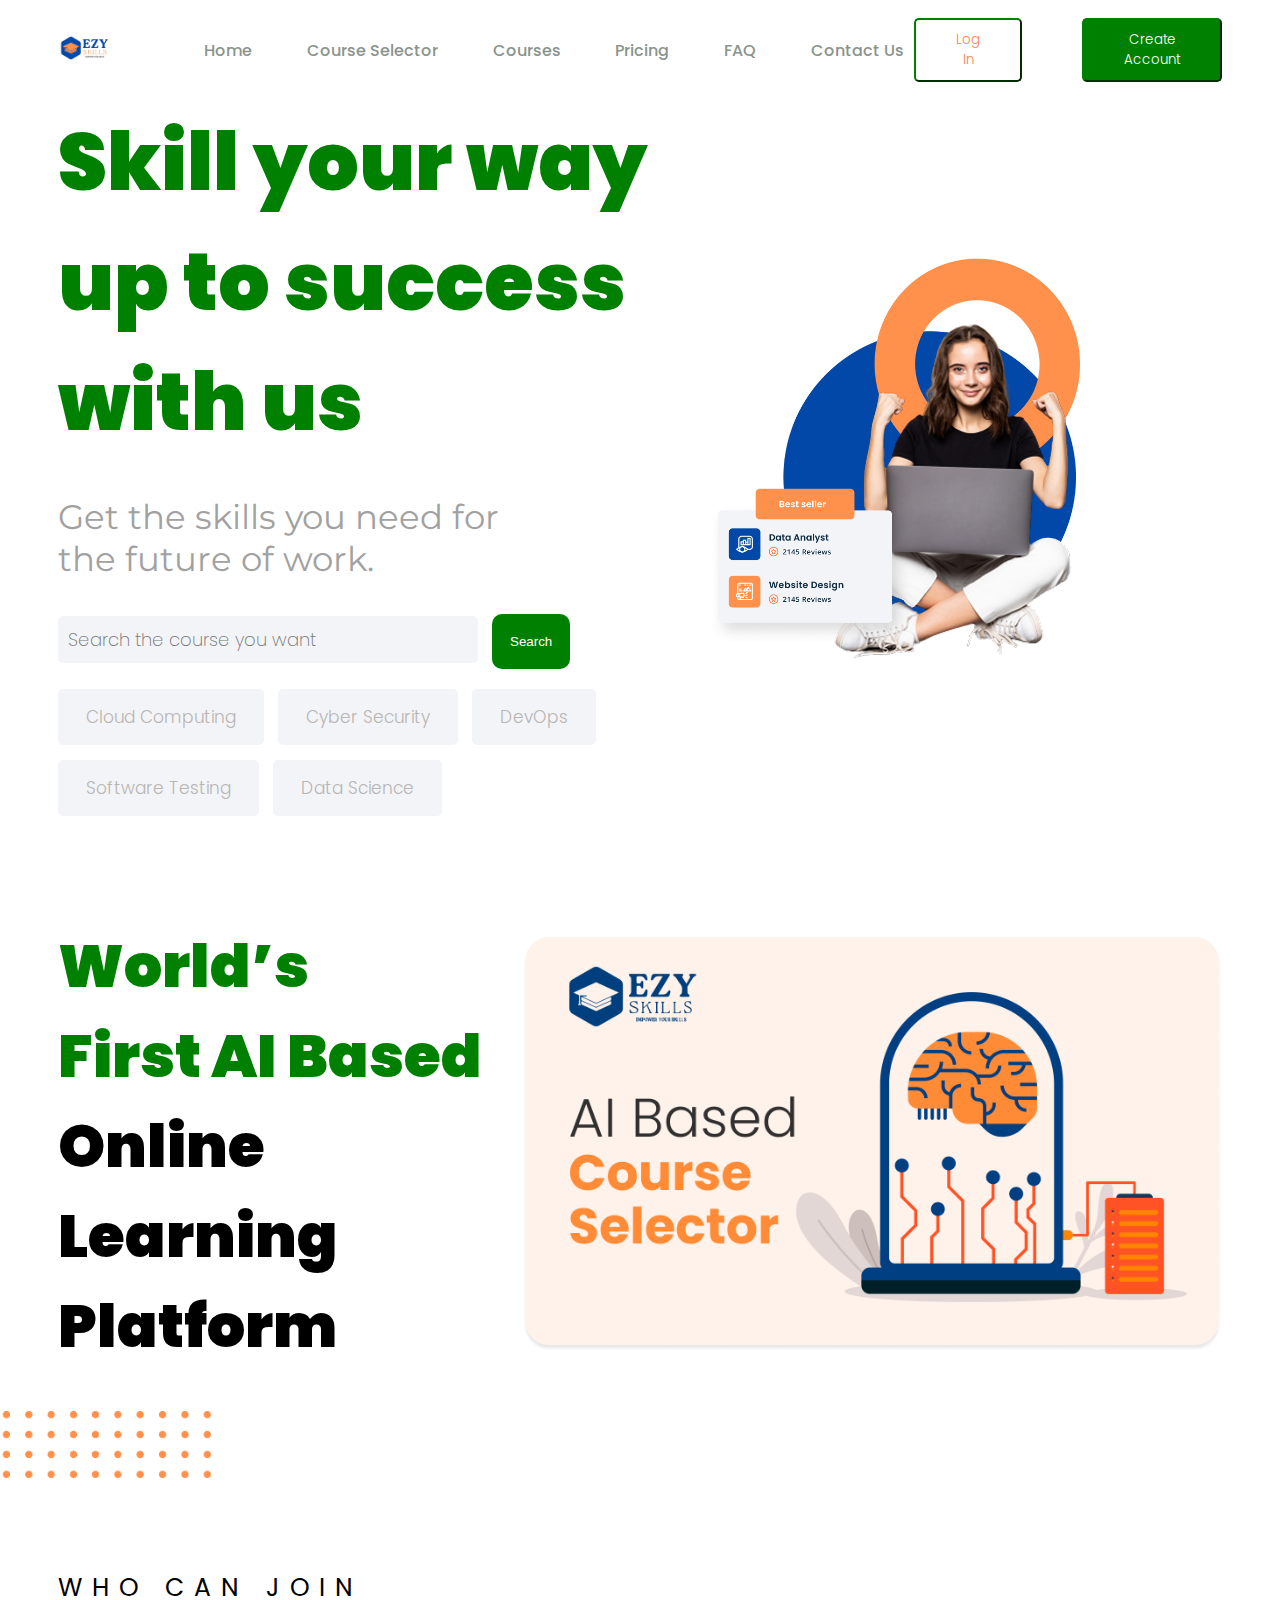
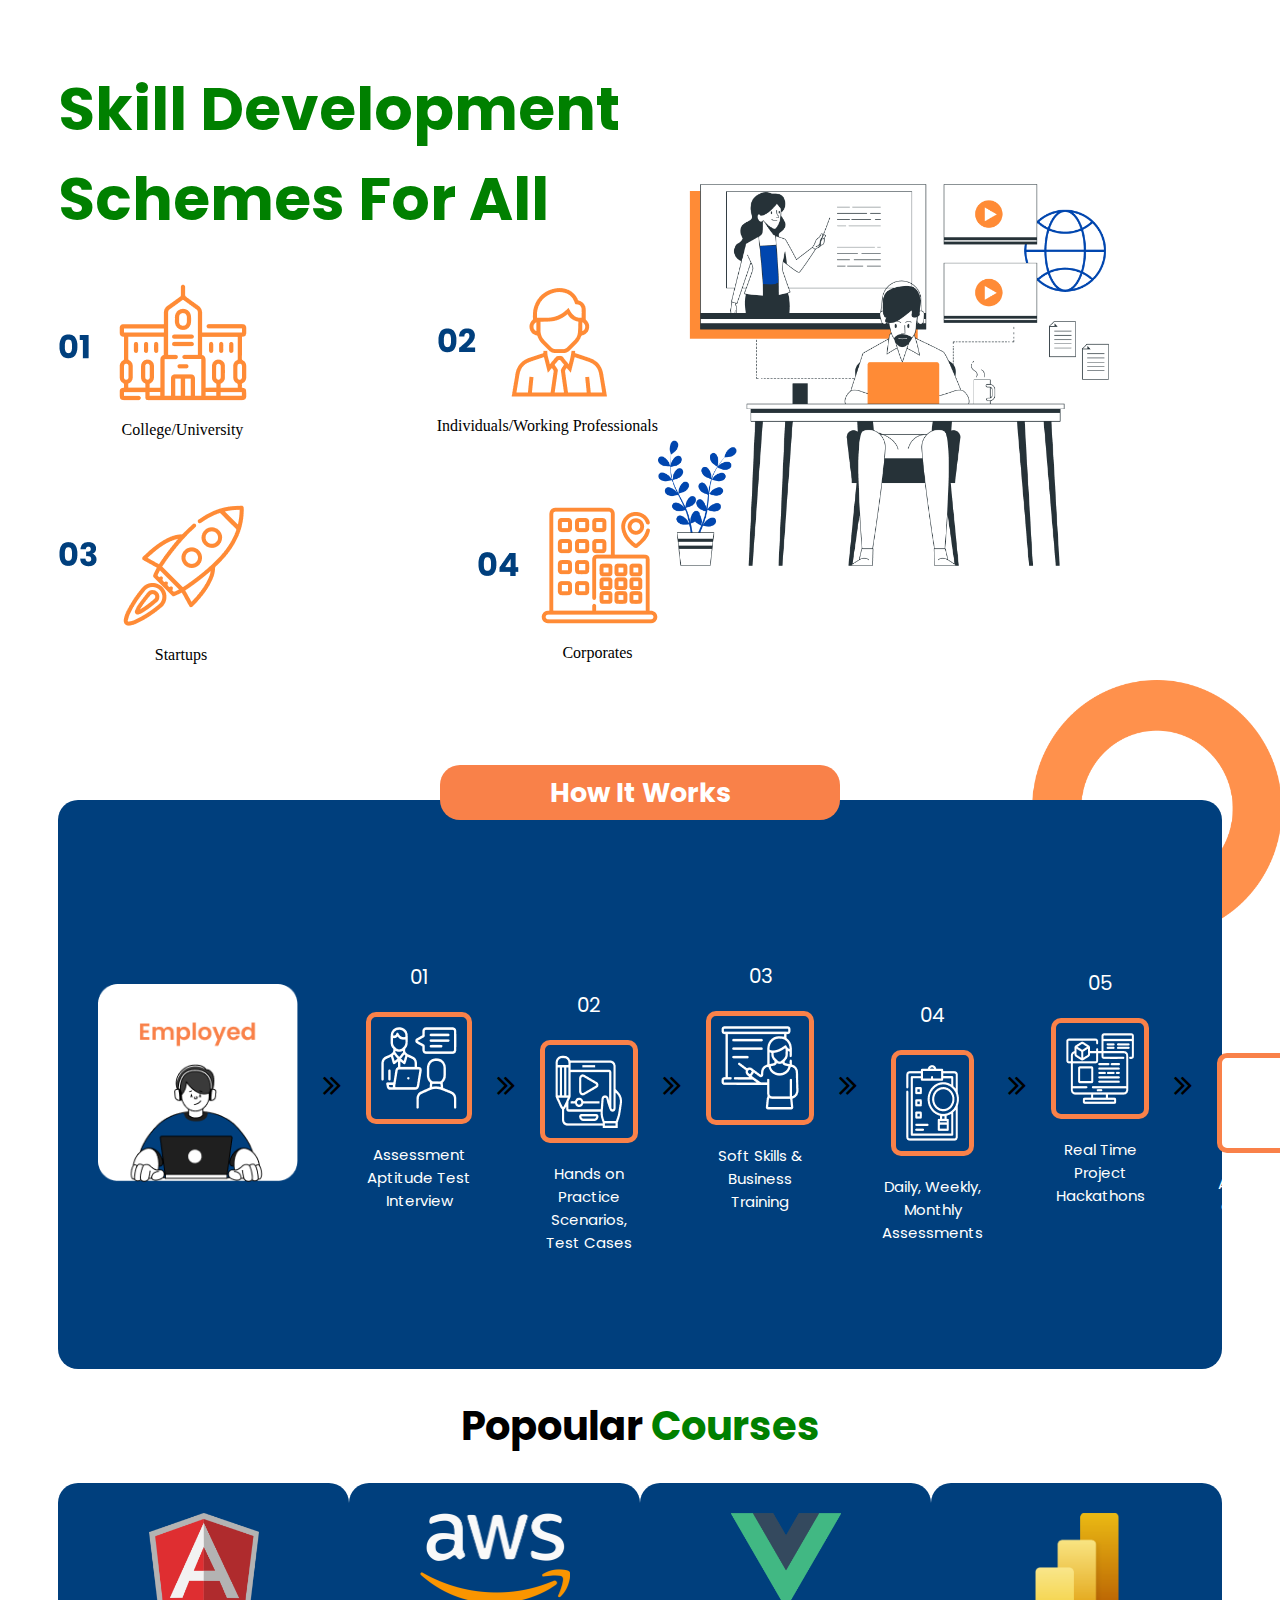
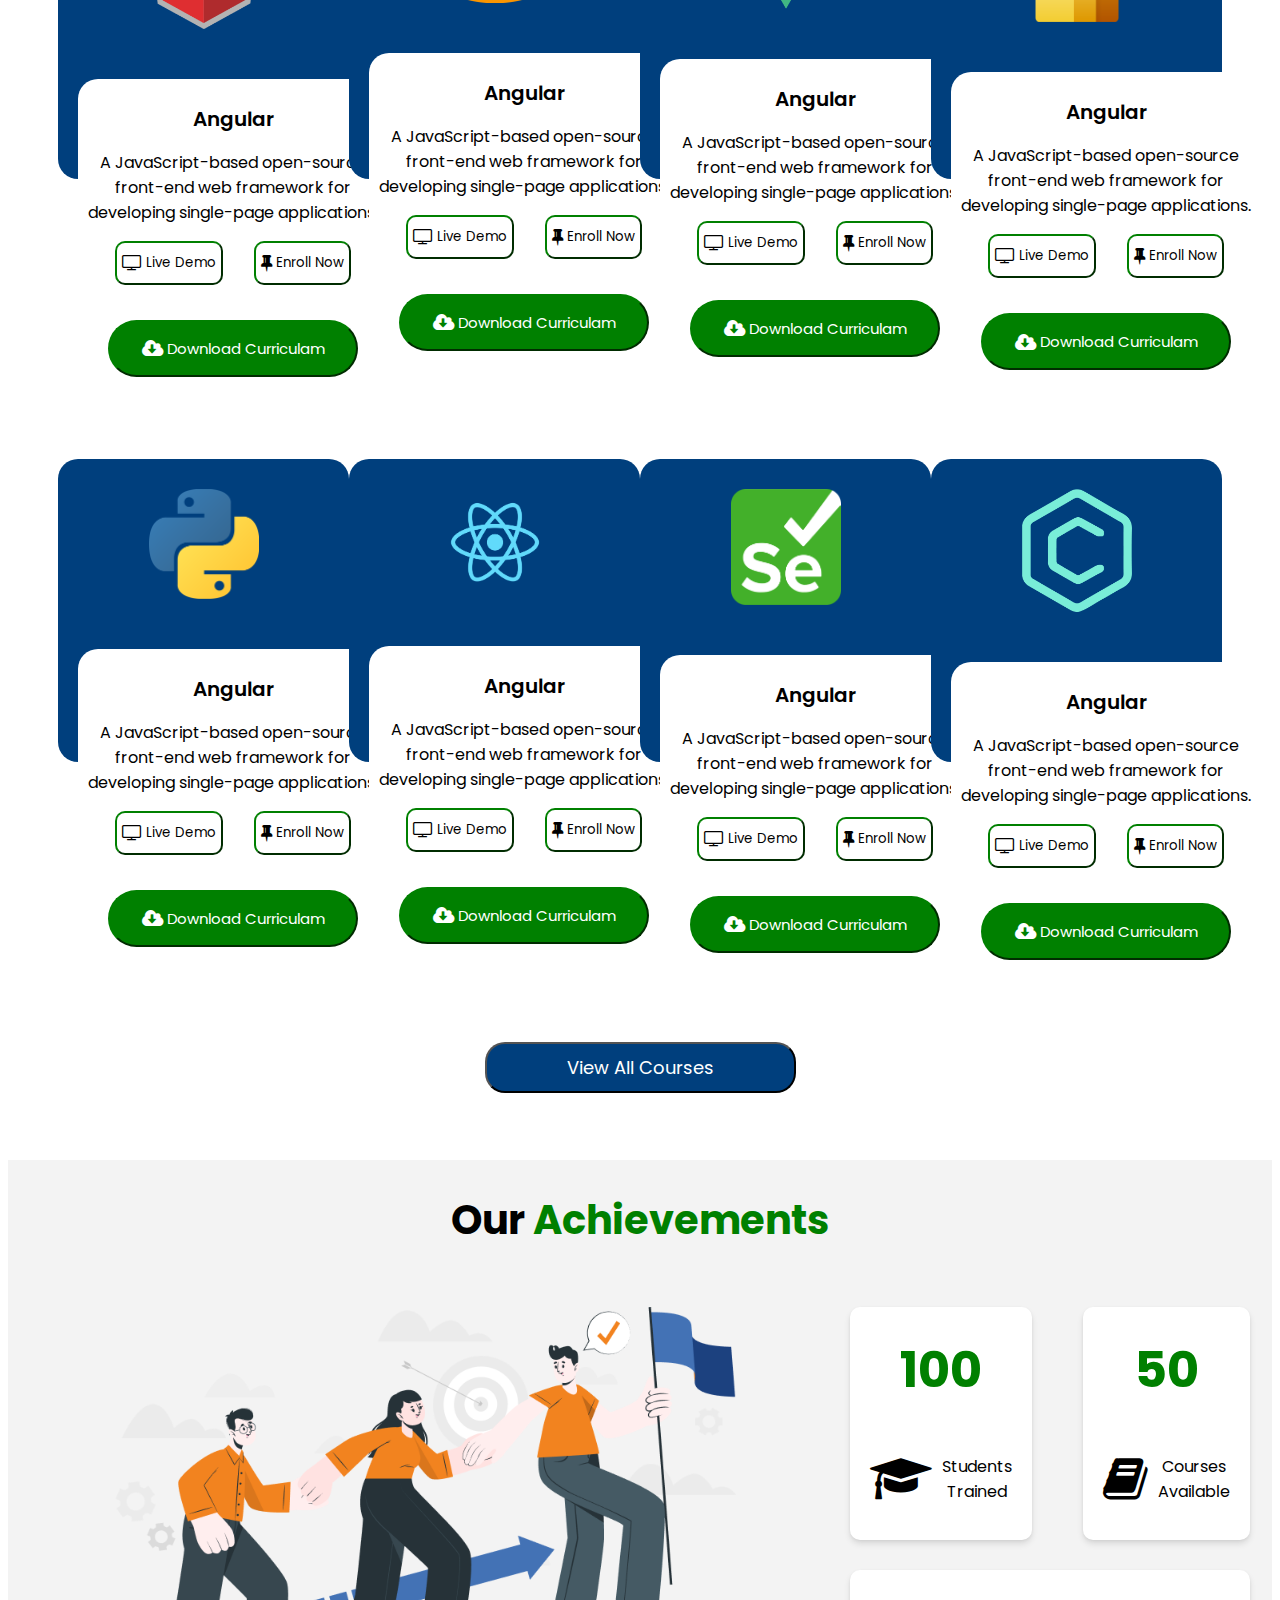
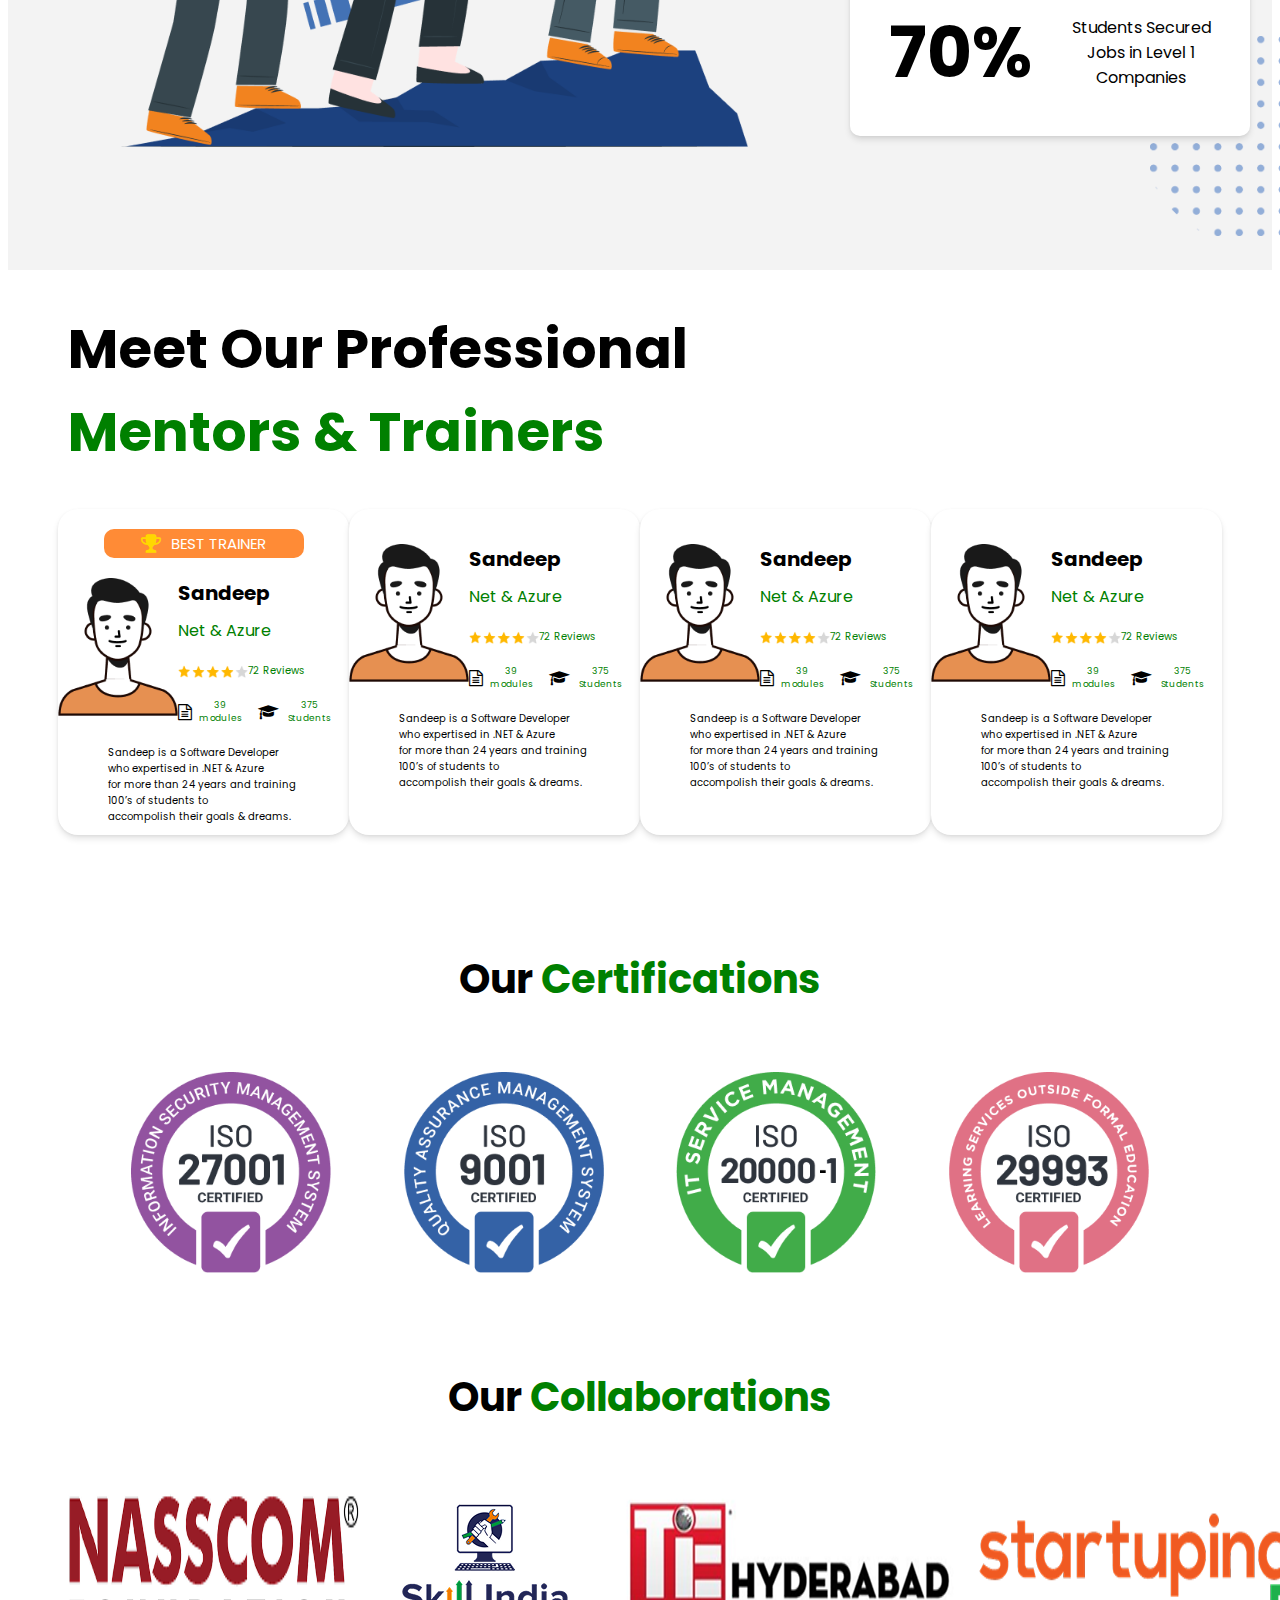
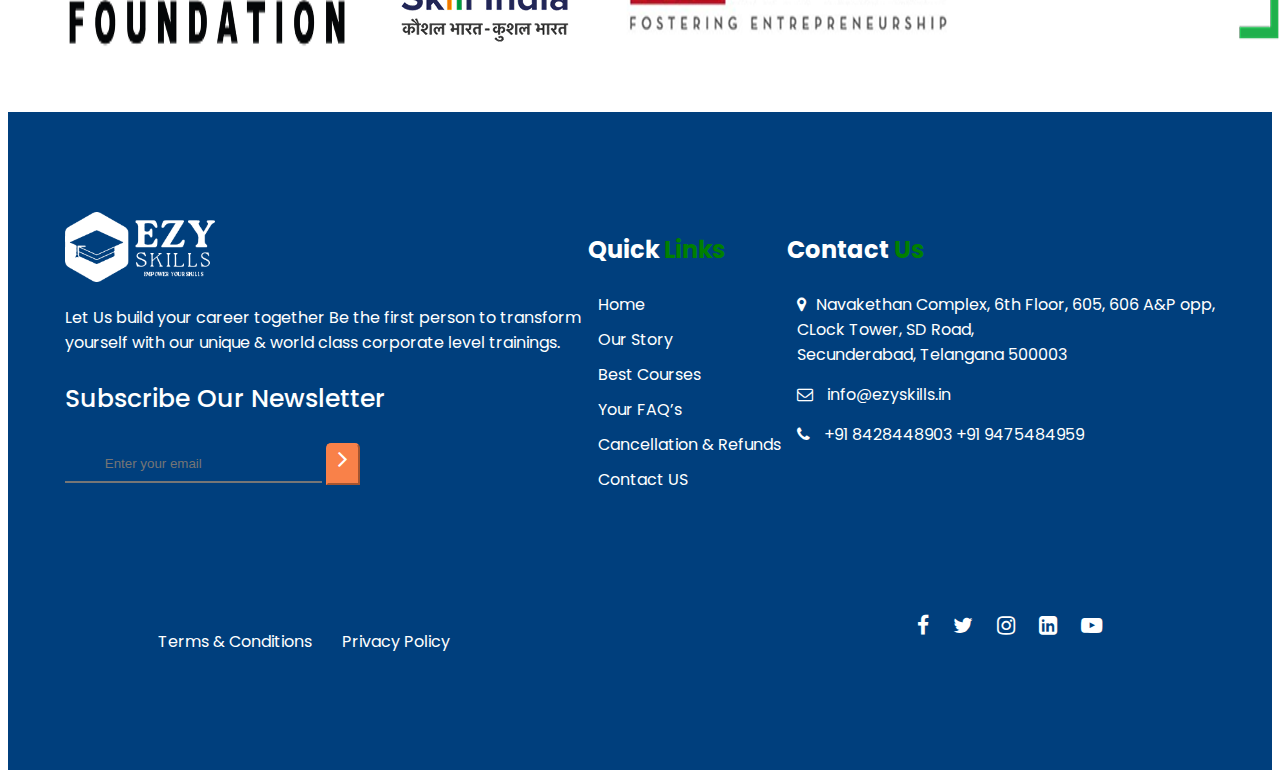
<file: index.html>
<!DOCTYPE html>
<html lang="en">

<head>
    <meta charset="UTF-8">
    <meta name="viewport" content="width=device-width, initial-scale=1.0">
    <title>Venihost</title>
    <link rel="preconnect" href="https://fonts.googleapis.com">
    <link rel="preconnect" href="https://fonts.gstatic.com" crossorigin>
    <link
        href="https://fonts.googleapis.com/css2?family=Poppins:ital,wght@0,100;0,200;0,300;0,400;0,500;0,600;0,700;0,800;0,900;1,100;1,200;1,300;1,400;1,500;1,600;1,700;1,800;1,900&display=swap"
        rel="stylesheet">
    <link rel="preconnect" href="https://fonts.googleapis.com">
    <link rel="preconnect" href="https://fonts.gstatic.com" crossorigin>
    <link
        href="https://fonts.googleapis.com/css2?family=Montserrat:ital,wght@0,100..900;1,100..900&family=Poppins:ital,wght@0,100;0,200;0,300;0,400;0,500;0,600;0,700;0,800;0,900;1,100;1,200;1,300;1,400;1,500;1,600;1,700;1,800;1,900&display=swap"
        rel="stylesheet">
    <link rel="stylesheet" href="./Sass/Style.css">


    <link rel="stylesheet" href="https://cdnjs.cloudflare.com/ajax/libs/font-awesome/6.5.1/css/all.min.css"
        integrity="sha384-qt5zE8f+HkO6T/EHbRY2U/5K3Y6U6y3+jkI5i2Z5eQ6p3eZ5p5p5p5p5p5p5p5p5p5p5p5p5p5p5p5"
        crossorigin="anonymous">
    <link rel="stylesheet" href="./Assests/font-awesome-4.7.0/css/font-awesome.min.css">


</head>

<body>
    <div class="landingContainer">
        <section class="sectionOne">
            <div class="navBar">
                <div class="Logo">
                    <img src="./Assests/Logo.png" alt="IM" class="logo" />
                </div>
                <div>
                    <ul>
                        <li>
                            Home
                        </li>
                        <li>Course Selector</li>
                        <li>Courses</li>
                        <li> Pricing</li>
                        <li>FAQ</li>
                        <li>Contact Us</li>


                    </ul>
                </div>
                <div>
                    <a href="./Login.html" class="anchor"><button>Log In</button></a>
                    <a href="./SignUp.html" class="anchor"><button class="Btn2">Create Account</button></a>
                </div>

            </div>

        </section>
        <section class="sectionTwo">
            <div>
                <h1>Skill your way
                    up to success with us</h1>
                <p>Get the skills you need for
                    the future of work.</p>

                <div class="SearchBar">

                    <span><input placeholder="Search the course you want" class="input" /> <button
                            class="btn3">Search</button></span>
                </div>
                <div class="features">

                    <button>Cloud Computing</button>
                    <button>Cyber Security</button>
                    <button>DevOps</button>
                    <button>Software Testing</button>
                    <button>Data Science</button>
                </div>
            </div>
            <div>
                <img src="./Assests/landpicture (2).png" alt="picture" />
            </div>
        </section>
        <section>
            <div class="sectionThree">

                <div>
                    <h1>
                        World’s <br>
                        First AI Based <br>
                        <span style="color: black;">
                            Online Learning <br>
                            Platform
                        </span>

                    </h1>

                </div>
                <div>
                    <img src="./Assests/AIBased.png" alt="image" />
                </div>
            </div>
            <img width="20%" style="margin-left: -50px; padding-bottom: 20px;" src="./Assests/GroupPoints.png"
                alt="ponts" />


        </section>
        <section class="sectionFour">
            <h1>WHO CAN JOIN</h1>
            <div class="FouthSection">
                <div>
                    <h1 class="skill">Skill Development Schemes For All</h1>
                    <div class="icon">

                        <span>
                            <img src="./Assests/Frame 1.png" alt="university" />
                            <p>College/University</p>
                        </span>
                        <span>
                            <img src="./Assests/Frame 2.png" alt="university" />
                            <p>Individuals/Working Professionals
                            </p>
                        </span>
                    </div>
                    <div class="icon">

                        <span>
                            <img src="./Assests/Frame 3.png" alt="university" />
                            <p>Startups</p>
                        </span>
                        <span class="iconfour">
                            <img src="./Assests/Frame 4.png" alt="university" />
                            <p>Corporates</p>
                        </span>
                    </div>
                </div>
                <div>
                    <img src="./Assests/Frame (1).png" width="80%" alt="frame" />
                </div>

            </div>

        </section>
        <section class="sectionFive">
            <div class="title">
                <h2>How It Works</h2>
            </div>
            <img src="./Assests/Ellipse 3elements.png" class="eclipse" width="250px" alt="eclipse image" />
            <div class="card">

                <span>
                    <img src="./Assests/employed  (1).png" width="200px" alt="employed" />
                </span>
                <i class="fa fa-angle-double-right fa-2x" aria-hidden="true"></i>
                <span>
                    <p>01</p>
                    <img src="./Assests/employed  1.png " class="iconTwo" alt="employed " />
                    <p>Assessment
                        Aptitude Test
                        Interview</p>

                </span>
                <i class="fa fa-angle-double-right fa-2x" aria-hidden="true"></i>

                <span>
                    <p>02</p>
                    <img src="./Assests/employed  2.png" class="iconTwo" alt="employed" />
                    <p>Hands on Practice Scenarios, Test Cases</p>
                </span>
                <i class="fa fa-angle-double-right fa-2x" aria-hidden="true"></i>
                <span>
                    <p>03</p>
                    <img src="./Assests/employed  3.png" class="iconTwo alt=" employed/">
                    <p>Soft Skills & Business Training</p>
                </span>
                <i class="fa fa-angle-double-right fa-2x" aria-hidden="true"></i>
                <span>
                    <p>04</p>
                    <img src="./Assests/employed  4.png" class="iconTwo" alt="employed" />
                    <p>Daily, Weekly, Monthly Assessments</p>
                </span>
                <i class="fa fa-angle-double-right fa-2x" aria-hidden="true"></i>
                <span>
                    <p>05</p>
                    <img src="./Assests/employed  5.png" class="iconTwo" alt="employed" />
                    <p>Real Time Project Hackathons </p>
                </span>
                <i class="fa fa-angle-double-right fa-2x" aria-hidden="true"></i>
                <span>
                    <p>06</p>
                    <img src="./Assests/employed  6.png" class="iconTwo" alt="employed" />
                    <p class="">Assessment Guidance
                        & Monitoring</p>
                </span>
                <i class="fa fa-angle-double-right fa-2x" aria-hidden="true"></i>
                <span>
                    <img src="./Assests/Job seeker.png" width="200px" alt="employed" />
                </span>




            </div>
        </section>
        <section class="sectionSix">
            <h1> Popoular <span>Courses </span></h1>
            <div class="sectionSixCard">
                <div class="CardTwo">
                    <img src="./Assests/angular.png" alt="angular" width="110px" />

                    <div class="CardThree">
                        <h5>Angular</h5>
                        <p>A JavaScript-based open-source
                            front-end web framework for developing
                            single-page applications. </p>
                        <div>

                            <button> <i class="fa fa-television fa-lg" aria-hidden="true"></i> Live Demo
                            </button>
                            <button> <i class="fa fa-thumb-tack fa-lg" aria-hidden="true"></i>
                                Enroll Now
                            </button>



                        </div>
                        <button class="Download"> <i class="fa fa-cloud-download fa-lg" aria-hidden="true"></i>
                            Download Curriculam </button>


                    </div>

                </div>
                <div class="CardTwo">
                    <img src="./Assests/AWS.png" alt="AWS" width="150px" />

                    <div class="CardThree">
                        <h5>Angular</h5>
                        <p>A JavaScript-based open-source
                            front-end web framework for developing
                            single-page applications. </p>
                        <div>

                            <button> <i class="fa fa-television fa-lg" aria-hidden="true"></i> Live Demo
                            </button>
                            <button> <i class="fa fa-thumb-tack fa-lg" aria-hidden="true"></i>
                                Enroll Now
                            </button>



                        </div>
                        <button class="Download"> <i class="fa fa-cloud-download fa-lg" aria-hidden="true"></i>
                            Download Curriculam </button>


                    </div>

                </div>
                <div class="CardTwo">
                    <img src="./Assests/Vue.png" alt="angular" width="110px" />

                    <div class="CardThree">
                        <h5>Angular</h5>
                        <p>A JavaScript-based open-source
                            front-end web framework for developing
                            single-page applications. </p>
                        <div>

                            <button> <i class="fa fa-television fa-lg" aria-hidden="true"></i> Live Demo
                            </button>
                            <button> <i class="fa fa-thumb-tack fa-lg" aria-hidden="true"></i>
                                Enroll Now
                            </button>



                        </div>
                        <button class="Download"> <i class="fa fa-cloud-download fa-lg" aria-hidden="true"></i>
                            Download Curriculam </button>


                    </div>

                </div>
                <div class="CardTwo">
                    <img src="./Assests/PowerBi.png" alt="angular" width="110px" />

                    <div class="CardThree">
                        <h5>Angular</h5>
                        <p>A JavaScript-based open-source
                            front-end web framework for developing
                            single-page applications. </p>
                        <div>

                            <button> <i class="fa fa-television fa-lg" aria-hidden="true"></i> Live Demo
                            </button>
                            <button> <i class="fa fa-thumb-tack fa-lg" aria-hidden="true"></i>
                                Enroll Now
                            </button>



                        </div>
                        <button class="Download"> <i class="fa fa-cloud-download fa-lg" aria-hidden="true"></i>
                            Download Curriculam </button>


                    </div>

                </div>

            </div>
            <div class="sectionSixCard">
                <div class="CardTwo">
                    <img src="./Assests/Phyton.png" alt="angular" width="110px" />

                    <div class="CardThree">
                        <h5>Angular</h5>
                        <p>A JavaScript-based open-source
                            front-end web framework for developing
                            single-page applications. </p>
                        <div>

                            <button> <i class="fa fa-television fa-lg" aria-hidden="true"></i> Live Demo
                            </button>
                            <button> <i class="fa fa-thumb-tack fa-lg" aria-hidden="true"></i>
                                Enroll Now
                            </button>



                        </div>
                        <button class="Download"> <i class="fa fa-cloud-download fa-lg" aria-hidden="true"></i>
                            Download Curriculam </button>


                    </div>

                </div>
                <div class="CardTwo">
                    <img src="./Assests/React.png" alt="angular" width="150px" />

                    <div class="CardThree">
                        <h5>Angular</h5>
                        <p>A JavaScript-based open-source
                            front-end web framework for developing
                            single-page applications. </p>
                        <div>

                            <button> <i class="fa fa-television fa-lg" aria-hidden="true"></i> Live Demo
                            </button>
                            <button> <i class="fa fa-thumb-tack fa-lg" aria-hidden="true"></i>
                                Enroll Now
                            </button>



                        </div>
                        <button class="Download"> <i class="fa fa-cloud-download fa-lg" aria-hidden="true"></i>
                            Download Curriculam </button>


                    </div>

                </div>
                <div class="CardTwo">
                    <img src="./Assests/SoftwareTesting.png" alt="angular" width="110px" />

                    <div class="CardThree">
                        <h5>Angular</h5>
                        <p>A JavaScript-based open-source
                            front-end web framework for developing
                            single-page applications. </p>
                        <div>

                            <button> <i class="fa fa-television fa-lg" aria-hidden="true"></i> Live Demo
                            </button>
                            <button> <i class="fa fa-thumb-tack fa-lg" aria-hidden="true"></i>
                                Enroll Now
                            </button>



                        </div>
                        <button class="Download"> <i class="fa fa-cloud-download fa-lg" aria-hidden="true"></i>
                            Download Curriculam </button>


                    </div>

                </div>
                <div class="CardTwo">
                    <img src="./Assests/UI.png" alt="angular" width="110px" />

                    <div class="CardThree">
                        <h5>Angular</h5>
                        <p>A JavaScript-based open-source
                            front-end web framework for developing
                            single-page applications. </p>
                        <div>

                            <button> <i class="fa fa-television fa-lg" aria-hidden="true"></i> Live Demo
                            </button>
                            <button> <i class="fa fa-thumb-tack fa-lg" aria-hidden="true"></i>
                                Enroll Now
                            </button>



                        </div>
                        <button class="Download"> <i class="fa fa-cloud-download fa-lg" aria-hidden="true"></i>
                            Download Curriculam </button>


                    </div>

                </div>

            </div>
            <div class="ViewCourse">
                <button> View All Courses </button>
            </div>

        </section>
        <section class="sectionSeven">
            <h1> Our <span> Achievements </span></h1>
            <div class="sectionSevenCard">
                <div>
                    <img src="./Assests/FlagMentor.png" width="80%" alt="flag" />
                </div>

                <div class="sectionsevensubcard">
                    <div>

                        <div class="cardOne">
                            <h1>100</h1>
                            <span>

                                <i class="fa fa-graduation-cap fa-3x" aria-hidden="true"></i>
                                <p>
                                    Students <br>
                                    Trained
                                </p>
                            </span>
                        </div>

                        <div class="cardOne">
                            <h1>50</h1>

                            <span>

                                <i class="fa fa-book fa-3x " aria-hidden="true"></i>
                                <p>
                                    Courses <br>
                                    Available
                                </p>

                            </span>

                        </div>
                    </div>
                    <div class="cardthree">
                        <h1>70%</h1>
                        <p>Students Secured <br>
                            Jobs in Level 1 <br>
                            Companies</p>

                    </div>
                    <img class="ornament" src="./Assests/Ornament.png" width="250px" alt="points" />

                </div>

            </div>
        </section>
        <section class="sectionEight">
            <h1>
                Meet Our Professional <br>
                <span>
                    Mentors & Trainers

                </span>
            </h1>
            <div class="MentorCardContainer">
                <div class="MentorCard">
                    <div class="best"> <i class="fa fa-trophy fa-lg " style="color: gold;" aria-hidden="true"></i>
                        <p>BEST TRAINER</p>
                    </div>

                    <div>
                        <div>

                            <img src="./Assests/Group (9).png" width="120px" alt="group" />
                        </div>
                        <div>
                            <h6>Sandeep</h6>
                            <p>Net & Azure</p>
                            <span><img src="./Assests/star.png" width="70px" alt="rating" />
                                <p>72 Reviews</p>
                            </span>
                            <div class="review">

                                <span>
                                    <i class="fa fa-file-text-o" aria-hidden="true"></i>
                                    <p>39 modules</p>

                                </span>
                                <span>
                                    <i class="fa fa-graduation-cap" aria-hidden="true"></i>
                                    <p>
                                        375 Students
                                    </p>
                                </span>
                            </div>

                        </div>
                    </div>
                    <p class="commentreview">Sandeep is a Software Developer who expertised in .NET & Azure <br>
                        for more than 24 years and training 100’s of students to<br>
                        accompolish their goals & dreams.
                    </p>


                </div>
                <div class="MentorCard">


                    <div class="NewCardDiv">
                        <div>

                            <img src="./Assests/Group (9).png" width="120px" alt="group" />
                        </div>
                        <div>
                            <h6>Sandeep</h6>
                            <p>Net & Azure</p>
                            <span><img src="./Assests/star.png" width="70px" alt="rating" />
                                <p>72 Reviews</p>
                            </span>
                            <div class="review">

                                <span>
                                    <i class="fa fa-file-text-o" aria-hidden="true"></i>
                                    <p>39 modules</p>

                                </span>
                                <span>
                                    <i class="fa fa-graduation-cap" aria-hidden="true"></i>
                                    <p>
                                        375 Students
                                    </p>
                                </span>
                            </div>

                        </div>
                    </div>
                    <p class="commentreview">Sandeep is a Software Developer who expertised in .NET & Azure <br>
                        for more than 24 years and training 100’s of students to<br>
                        accompolish their goals & dreams.
                    </p>


                </div>
                <div class="MentorCard">


                    <div class="NewCardDiv">
                        <div>

                            <img src="./Assests/Group (9).png" width="120px" alt="group" />
                        </div>
                        <div>
                            <h6>Sandeep</h6>
                            <p>Net & Azure</p>
                            <span><img src="./Assests/star.png" width="70px" alt="rating" />
                                <p>72 Reviews</p>
                            </span>
                            <div class="review">

                                <span>
                                    <i class="fa fa-file-text-o" aria-hidden="true"></i>
                                    <p>39 modules</p>

                                </span>
                                <span>
                                    <i class="fa fa-graduation-cap" aria-hidden="true"></i>
                                    <p>
                                        375 Students
                                    </p>
                                </span>
                            </div>

                        </div>
                    </div>
                    <p class="commentreview">Sandeep is a Software Developer who expertised in .NET & Azure <br>
                        for more than 24 years and training 100’s of students to<br>
                        accompolish their goals & dreams.
                    </p>


                </div>
                <div class="MentorCard">


                    <div class="NewCardDiv">
                        <div>

                            <img src="./Assests/Group (9).png" width="120px" alt="group" />
                        </div>
                        <div>
                            <h6>Sandeep</h6>
                            <p>Net & Azure</p>
                            <span><img src="./Assests/star.png" width="70px" alt="rating" />
                                <p>72 Reviews</p>
                            </span>
                            <div class="review">

                                <span>
                                    <i class="fa fa-file-text-o" aria-hidden="true"></i>
                                    <p>39 modules</p>

                                </span>
                                <span>
                                    <i class="fa fa-graduation-cap" aria-hidden="true"></i>
                                    <p>
                                        375 Students
                                    </p>
                                </span>
                            </div>

                        </div>
                    </div>
                    <p class="commentreview">Sandeep is a Software Developer who expertised in .NET & Azure <br>
                        for more than 24 years and training 100’s of students to<br>
                        accompolish their goals & dreams.
                    </p>


                </div>
            </div>


        </section>
        <section class="sectionNine">
            <h2>
                Our <span>

                    Certifications
                </span>
            </h2>
            <div class="certification">
                <img src="./Assests/Cert1 (1).png" alt="certification" width="200px" />
                <img src="./Assests/Cert1 (2).png" alt="certification" width="200px" />
                <img src="./Assests/Cert1 (3).png" alt="certification" width="200px" />
                <img src="./Assests/Cert1 (4).png" alt="certification" width="200px" />
            </div>

            <h2>
                Our <span>

                    Collaborations
                </span>
            </h2>
            <div class="certification">
                <img src="./Assests/collabo1.png" alt="certification" />
                <img src="./Assests/collabo2.png" alt="certification" />
                <img src="./Assests/collabo3.png" alt="certification" />
                <img src="./Assests/collabo4.png" alt="certification" />
            </div>


        </section>
        <Footer>
            <div class="footer1">

                <div>
                    <div class="Logo">
                        <img src="./Assests/Ezy.png" alt="Ezy" width="150px" class="logo" />
                    </div>
                    <p>Let Us build your career together Be the first person to transform <br>
                        yourself with our unique & world class corporate level trainings.</p>
                    <div>
                        <h3>
                            Subscribe Our Newsletter

                        </h3>
                        <input placeholder="Enter your email" class="input" /> <button class="btn3"><i
                                class="fa fa-angle-right fa-2x" style="color: white;" aria-hidden="true"></i></button>
                    </div>


                </div>
                <div>
                    <h2>Quick <span style="color: green;">Links</span></h2>
                    <ul>
                        <li>Home</li>
                        <li>Our Story</li>
                        <li>Best Courses</li>
                        <li>Your FAQ’s</li>
                        <li>Cancellation & Refunds</li>
                        <li>Contact US</li>
                    </ul>

                </div>
                <div>
                    <h2>Contact <span style="color: green;">Us</span></h2>
                    <ul>

                        <li> <i class="fa fa-map-marker" style="padding-right: 10px;" aria-hidden="true"></i>Navakethan
                            Complex,
                            6th Floor, 605, 606 A&P opp, <br>
                            CLock Tower, SD Road, <br>
                            Secunderabad, Telangana
                            500003</li>
                        <li> <i class="fa fa-envelope-o" style="padding-right: 10px;" aria-hidden="true"></i>
                            info@ezyskills.in</li>
                        <li> <i class="fa fa-phone" style="padding-right: 10px;" aria-hidden="true"></i>
                            +91 8428448903
                            +91 9475484959</li>

                    </ul>

                </div>
            </div>
            <section class="footer2">
                <div>

                    <p>Terms & Conditions</p>
                    <p> Privacy Policy </p>



                </div>
                <div>
                    <a href="#" style="color: white;"><i class="fa fa-facebook fa-lg" style="padding-right: 20px;"
                            aria-hidden="true"></i></a>

                    <a href="#" style="color: white;"><i class="fa fa-twitter fa-lg " style="padding-right: 20px;"
                            aria-hidden="true"></i></a>
                    <a href="#" style="color: white;"><i class="fa fa-instagram fa-lg" style="padding-right: 20px;"
                            aria-hidden="true"></i></a>
                    <a href="#" style="color: white;"><i class="fa fa-linkedin-square fa-lg"
                            style="padding-right: 20px;" aria-hidden="true"></i></a>
                    <a href="#" style="color: white;"><i class="fa fa-youtube-play fa-lg " style="padding-right: 20px;"
                            aria-hidden="true"></i></a>



                </div>
            </section>
        </Footer>
    </div>
</body>

</html>
</file>
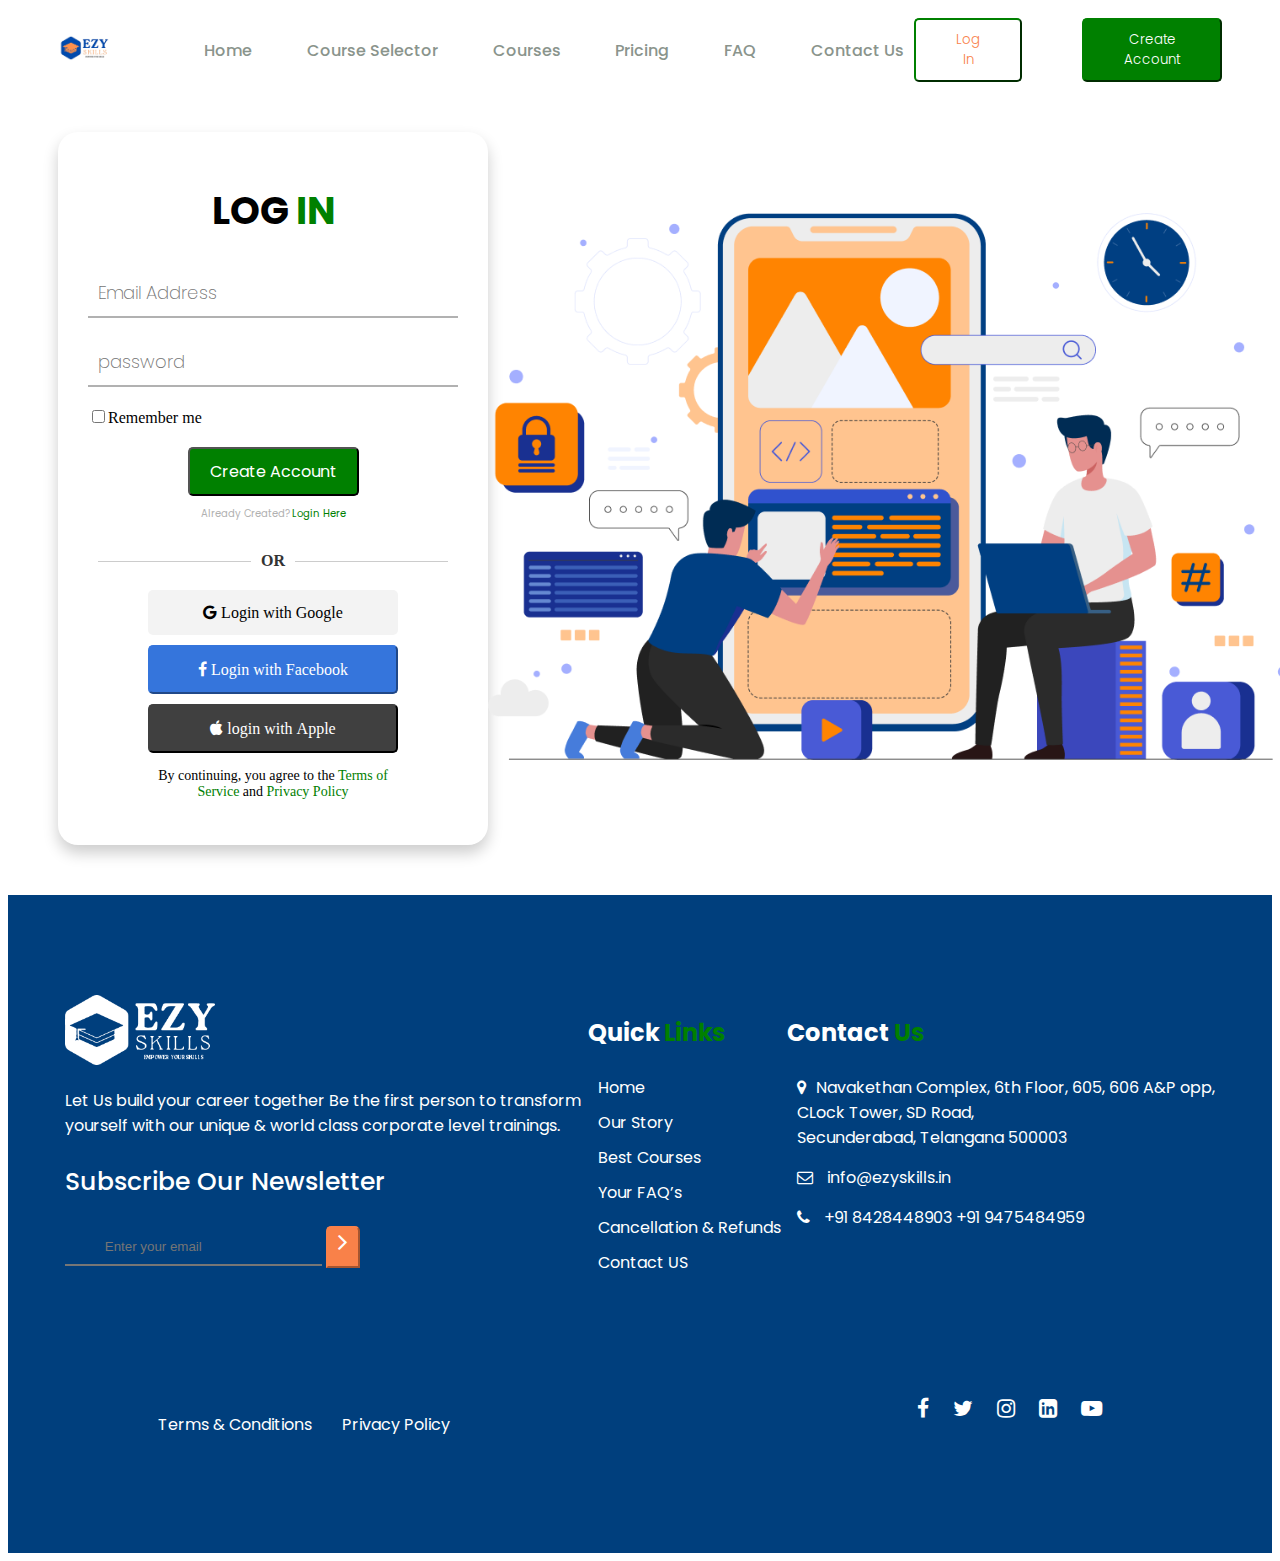
<file: Login.html>
<!DOCTYPE html>
<html lang="en">

<head>
    <meta charset="UTF-8">
    <meta name="viewport" content="width=device-width, initial-scale=1.0">
    <title>Login</title>
    <link rel="stylesheet" href="./Sass/Style.css">
    <link rel="preconnect" href="https://fonts.googleapis.com">
    <link rel="preconnect" href="https://fonts.gstatic.com" crossorigin>
    <link
        href="https://fonts.googleapis.com/css2?family=Poppins:ital,wght@0,100;0,200;0,300;0,400;0,500;0,600;0,700;0,800;0,900;1,100;1,200;1,300;1,400;1,500;1,600;1,700;1,800;1,900&display=swap"
        rel="stylesheet">
    <link rel="preconnect" href="https://fonts.googleapis.com">
    <link rel="preconnect" href="https://fonts.gstatic.com" crossorigin>
    <link
        href="https://fonts.googleapis.com/css2?family=Montserrat:ital,wght@0,100..900;1,100..900&family=Poppins:ital,wght@0,100;0,200;0,300;0,400;0,500;0,600;0,700;0,800;0,900;1,100;1,200;1,300;1,400;1,500;1,600;1,700;1,800;1,900&display=swap"
        rel="stylesheet">
    <link rel="stylesheet" href="https://cdnjs.cloudflare.com/ajax/libs/font-awesome/6.5.1/css/all.min.css"
        integrity="sha384-qt5zE8f+HkO6T/EHbRY2U/5K3Y6U6y3+jkI5i2Z5eQ6p3eZ5p5p5p5p5p5p5p5p5p5p5p5p5p5p5p5"
        crossorigin="anonymous">
    <link rel="stylesheet" href="./Assests/font-awesome-4.7.0/css/font-awesome.min.css">



</head>

<body>
    <div class="LoginContainar">
        <div class="navBar">
            <div class="Logo">
                <img src="./Assests/Logo.png" alt="IM" class="logo" />
            </div>
            <div>
                <ul>
                    <li>
                        Home
                    </li>
                    <li>Course Selector</li>
                    <li>Courses</li>
                    <li> Pricing</li>
                    <li>FAQ</li>
                    <li>Contact Us</li>


                </ul>
            </div>
            <div>
                <a href="./Login.html" class="anchor"><button>Log In</button></a>
                <a href="./SignUp.html" class="anchor"><button class="Btn2">Create Account</button></a>
            </div>

        </div>
        <div class="Login">
            <div class="form"> 
                <form>
                    <h3> LOG <span> IN </span></h3>
                    <div class="input"><input type="email" placeholder="Email Address" required /></div>
                    <div class="input"><input type="password" placeholder="password" required /></div>
                    
                    <div><input type="checkbox"  required/>Remember me</div>
                    <div class="Cr8"><button> Create Account</button>
                        <p> Already Created?<span> <a href="#">Login Here</a> </span></P>
                    </div>
                    <div class="divider">
                        <hr>
                        <span>OR</span>
                        <hr>
                    </div>
                    <div class="socials">
                        <button class="btn1"><i class="fa fa-google" aria-hidden="true"> Login with Google</i></button>
                        <button class="btn2"><i class="fa fa-facebook" aria-hidden="true"> Login with Facebook</i></button>
                        <button class="btn3"><i class="fa fa-apple" aria-hidden="true"> login with Apple</i></button>
                
                    </div>
                    <p class="agree">By continuing, you agree to the <span>Terms
                        of Service</span> and <span>Privacy Policy</span></p>
                </form>
            </div>
            <div>
                <img src="./Assests/formpicture.png" width="800px" alt="form" />

            </div>


        </div>

        <Footer>
            <div class="footer1">

                <div>
                    <div class="Logo">
                        <img src="./Assests/Ezy.png" alt="Ezy" width="150px" class="logo" />
                    </div>
                    <p>Let Us build your career together Be the first person to transform <br>
                        yourself with our unique & world class corporate level trainings.</p>
                    <div>
                        <h3>
                            Subscribe Our Newsletter

                        </h3>
                        <input placeholder="Enter your email" class="input" /> <button class="btn3"><i
                                class="fa fa-angle-right fa-2x" style="color: white;" aria-hidden="true"></i></button>
                    </div>


                </div>
                <div>
                    <h2>Quick <span style="color: green;">Links</span></h2>
                    <ul>
                        <li>Home</li>
                        <li>Our Story</li>
                        <li>Best Courses</li>
                        <li>Your FAQ’s</li>
                        <li>Cancellation & Refunds</li>
                        <li>Contact US</li>
                    </ul>

                </div>
                <div>
                    <h2>Contact <span style="color: green;">Us</span></h2>
                    <ul>

                        <li> <i class="fa fa-map-marker" style="padding-right: 10px;" aria-hidden="true"></i>Navakethan
                            Complex,
                            6th Floor, 605, 606 A&P opp, <br>
                            CLock Tower, SD Road, <br>
                            Secunderabad, Telangana
                            500003</li>
                        <li> <i class="fa fa-envelope-o" style="padding-right: 10px;" aria-hidden="true"></i>
                            info@ezyskills.in</li>
                        <li> <i class="fa fa-phone" style="padding-right: 10px;" aria-hidden="true"></i>
                            +91 8428448903
                            +91 9475484959</li>

                    </ul>

                </div>
            </div>
            <section class="footer2">
                <div>

                    <p>Terms & Conditions</p>
                    <p> Privacy Policy </p>



                </div>
                <div>
                    <a href="#" style="color: white;"><i class="fa fa-facebook fa-lg" style="padding-right: 20px;"
                            aria-hidden="true"></i></a>

                    <a href="#" style="color: white;"><i class="fa fa-twitter fa-lg " style="padding-right: 20px;"
                            aria-hidden="true"></i></a>
                    <a href="#" style="color: white;"><i class="fa fa-instagram fa-lg" style="padding-right: 20px;"
                            aria-hidden="true"></i></a>
                    <a href="#" style="color: white;"><i class="fa fa-linkedin-square fa-lg"
                            style="padding-right: 20px;" aria-hidden="true"></i></a>
                    <a href="#" style="color: white;"><i class="fa fa-youtube-play fa-lg " style="padding-right: 20px;"
                            aria-hidden="true"></i></a>



                </div>
            </section>
        </Footer>
    </div>

</body>

</html>
</file>
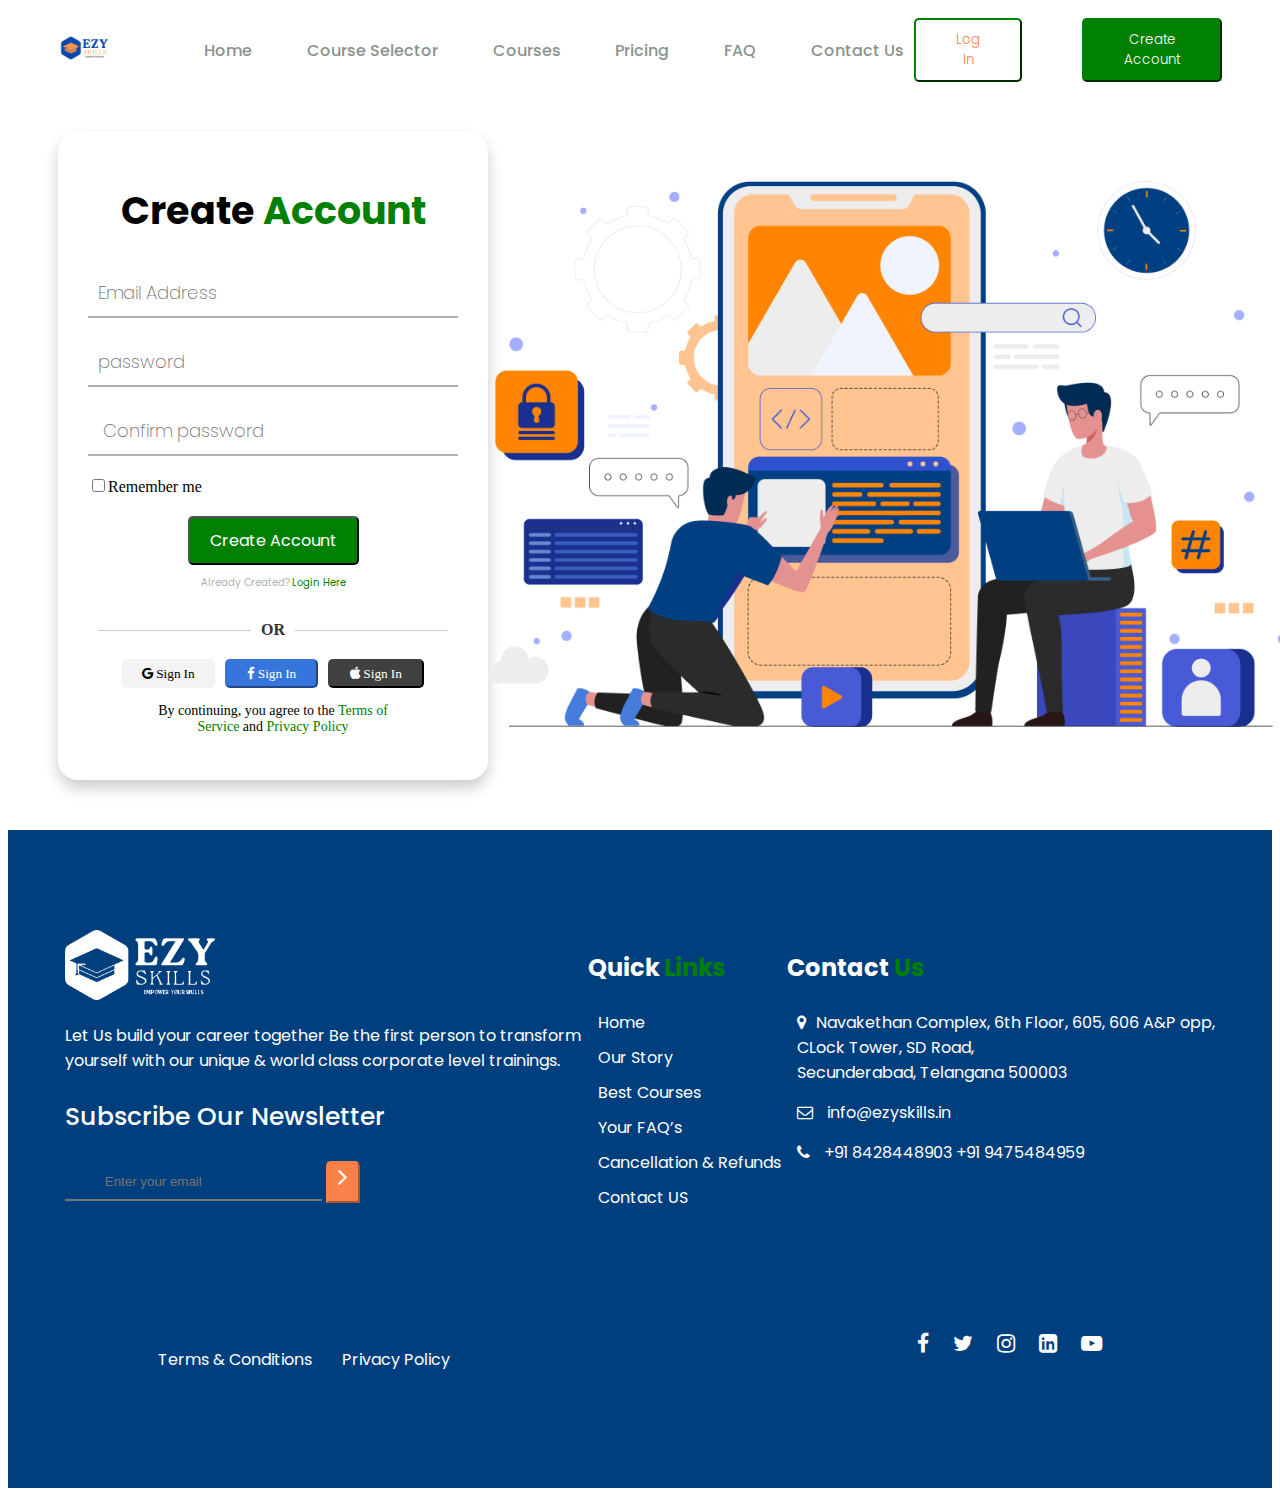
<file: SignUp.html>
<!DOCTYPE html>
<html lang="en">

<head>
    <meta charset="UTF-8">
    <meta name="viewport" content="width=device-width, initial-scale=1.0">
    <title>SignUp</title>
    <link rel="stylesheet" href="./Sass/Style.css">
    <link rel="preconnect" href="https://fonts.googleapis.com">
    <link rel="preconnect" href="https://fonts.gstatic.com" crossorigin>
    <link
        href="https://fonts.googleapis.com/css2?family=Poppins:ital,wght@0,100;0,200;0,300;0,400;0,500;0,600;0,700;0,800;0,900;1,100;1,200;1,300;1,400;1,500;1,600;1,700;1,800;1,900&display=swap"
        rel="stylesheet">
    <link rel="preconnect" href="https://fonts.googleapis.com">
    <link rel="preconnect" href="https://fonts.gstatic.com" crossorigin>
    <link
        href="https://fonts.googleapis.com/css2?family=Montserrat:ital,wght@0,100..900;1,100..900&family=Poppins:ital,wght@0,100;0,200;0,300;0,400;0,500;0,600;0,700;0,800;0,900;1,100;1,200;1,300;1,400;1,500;1,600;1,700;1,800;1,900&display=swap"
        rel="stylesheet">
    <link rel="stylesheet" href="https://cdnjs.cloudflare.com/ajax/libs/font-awesome/6.5.1/css/all.min.css"
        integrity="sha384-qt5zE8f+HkO6T/EHbRY2U/5K3Y6U6y3+jkI5i2Z5eQ6p3eZ5p5p5p5p5p5p5p5p5p5p5p5p5p5p5p5"
        crossorigin="anonymous">
    <link rel="stylesheet" href="./Assests/font-awesome-4.7.0/css/font-awesome.min.css">



</head>

<body>
    <div class="signupContiner">
        <div class="navBar">
            <div class="Logo">
                <img src="./Assests/Logo.png" alt="IM" class="logo" />
            </div>
            <div>
                <ul>
                    <li>
                        Home
                    </li>
                    <li>Course Selector</li>
                    <li>Courses</li>
                    <li> Pricing</li>
                    <li>FAQ</li>
                    <li>Contact Us</li>


                </ul>
            </div>
            <div>
                <a href="./Login.html" class="anchor"><button>Log In</button></a>
                <a href="./SignUp.html" class="anchor"><button class="Btn2">Create Account</button></a>
            </div>

        </div>
        <div class="SignUP">
            <div class="form"> 
                <form>
                    <h3> Create <span> Account </span></h3>
                    <div class="input"><input type="email" placeholder="Email Address" required /></div>
                    <div class="input"><input type="password" placeholder="password" required /></div>
                    <div class="input"><input type="password" placeholder=" Confirm password" required /></div>
                    <div><input type="checkbox"  required/>Remember me</div>
                    <div class="Cr8"><button> Create Account</button>
                        <p> Already Created?<span> <a href="#">Login Here</a> </span></P>
                    </div>
                    <div class="divider">
                        <hr>
                        <span>OR</span>
                        <hr>
                    </div>
                    <div class="socials">
                        <button class="btn1"><i class="fa fa-google" aria-hidden="true"> Sign In</i></button>
                        <button class="btn2"><i class="fa fa-facebook" aria-hidden="true"> Sign In</i></button>
                        <button class="btn3"><i class="fa fa-apple" aria-hidden="true"> Sign In</i></button>
                
                    </div>
                    <p class="agree">By continuing, you agree to the <span>Terms
                        of Service</span> and <span>Privacy Policy</span></p>
                </form>
            </div>
            <div>
                <img src="./Assests/formpicture.png" width="800px" alt="form" />

            </div>


        </div>

        <Footer>
            <div class="footer1">

                <div>
                    <div class="Logo">
                        <img src="./Assests/Ezy.png" alt="Ezy" width="150px" class="logo" />
                    </div>
                    <p>Let Us build your career together Be the first person to transform <br>
                        yourself with our unique & world class corporate level trainings.</p>
                    <div>
                        <h3>
                            Subscribe Our Newsletter

                        </h3>
                        <input placeholder="Enter your email" class="input" /> <button class="btn3"><i
                                class="fa fa-angle-right fa-2x" style="color: white;" aria-hidden="true"></i></button>
                    </div>


                </div>
                <div>
                    <h2>Quick <span style="color: green;">Links</span></h2>
                    <ul>
                        <li>Home</li>
                        <li>Our Story</li>
                        <li>Best Courses</li>
                        <li>Your FAQ’s</li>
                        <li>Cancellation & Refunds</li>
                        <li>Contact US</li>
                    </ul>

                </div>
                <div>
                    <h2>Contact <span style="color: green;">Us</span></h2>
                    <ul>

                        <li> <i class="fa fa-map-marker" style="padding-right: 10px;" aria-hidden="true"></i>Navakethan
                            Complex,
                            6th Floor, 605, 606 A&P opp, <br>
                            CLock Tower, SD Road, <br>
                            Secunderabad, Telangana
                            500003</li>
                        <li> <i class="fa fa-envelope-o" style="padding-right: 10px;" aria-hidden="true"></i>
                            info@ezyskills.in</li>
                        <li> <i class="fa fa-phone" style="padding-right: 10px;" aria-hidden="true"></i>
                            +91 8428448903
                            +91 9475484959</li>

                    </ul>

                </div>
            </div>
            <section class="footer2">
                <div>

                    <p>Terms & Conditions</p>
                    <p> Privacy Policy </p>



                </div>
                <div>
                    <a href="#" style="color: white;"><i class="fa fa-facebook fa-lg" style="padding-right: 20px;"
                            aria-hidden="true"></i></a>

                    <a href="#" style="color: white;"><i class="fa fa-twitter fa-lg " style="padding-right: 20px;"
                            aria-hidden="true"></i></a>
                    <a href="#" style="color: white;"><i class="fa fa-instagram fa-lg" style="padding-right: 20px;"
                            aria-hidden="true"></i></a>
                    <a href="#" style="color: white;"><i class="fa fa-linkedin-square fa-lg"
                            style="padding-right: 20px;" aria-hidden="true"></i></a>
                    <a href="#" style="color: white;"><i class="fa fa-youtube-play fa-lg " style="padding-right: 20px;"
                            aria-hidden="true"></i></a>



                </div>
            </section>
        </Footer>
    </div>

</body>

</html>
</file>
<file: Sass/Style.css>
.landingContainer .navBar {
  padding-left: 50px;
  padding-right: 50px;
  display: -webkit-box;
  display: -ms-flexbox;
  display: flex;
  -webkit-box-pack: justify;
      -ms-flex-pack: justify;
          justify-content: space-between;
  -webkit-box-align: center;
      -ms-flex-align: center;
          align-items: center;
  padding-top: 10px;
}

.landingContainer .navBar > div:nth-child(1) img {
  width: 50%;
}

.landingContainer .navBar > div:nth-child(2) {
  display: -webkit-box;
  display: -ms-flexbox;
  display: flex;
  -webkit-box-pack: justify;
      -ms-flex-pack: justify;
          justify-content: space-between;
  list-style-type: none;
  color: #8A948C;
}

.landingContainer .navBar > div:nth-child(2) ul {
  list-style-type: none;
  display: -webkit-box;
  display: -ms-flexbox;
  display: flex;
  -webkit-box-pack: justify;
      -ms-flex-pack: justify;
          justify-content: space-between;
  width: 700px;
  font-family: "Poppins", sans-serif;
  font-weight: 500;
  font-style: medium;
  font-size: 22;
}

.landingContainer .navBar > div:nth-child(3) {
  display: -webkit-box;
  display: -ms-flexbox;
  display: flex;
  -ms-flex-pack: distribute;
      justify-content: space-around;
  gap: 50px;
}

.landingContainer .navBar > div:nth-child(3) .anchor {
  text-decoration: none;
}

.landingContainer .navBar > div:nth-child(3) .anchor button {
  color: #F98149;
  padding: 10px 40px 10px 40px;
  background-color: #fff;
  border-color: green;
  border-radius: 5px;
  font-family: "Poppins", sans-serif;
  font-weight: 300;
  font-size: 28;
  cursor: pointer;
  margin-left: 10px;
}

.landingContainer .navBar > div:nth-child(3) .anchor button:hover {
  background-color: green;
  color: white;
}

.landingContainer .navBar > div:nth-child(3) .anchor .Btn2 {
  background-color: green;
  color: #F98149;
  padding: 10px 40px 10px 40px;
  color: #ffff;
  border-color: green;
  border-radius: 5px;
  font-family: "Poppins", sans-serif;
  font-weight: 300;
  font-size: 28;
  cursor: pointer;
}

.landingContainer .navBar > div:nth-child(3) .anchor .Btn2:hover {
  background-color: white;
  color: green;
}

.landingContainer .sectionTwo {
  padding-left: 50px;
  padding-right: 50px;
  display: -webkit-box;
  display: -ms-flexbox;
  display: flex;
  -webkit-box-pack: justify;
      -ms-flex-pack: justify;
          justify-content: space-between;
  -webkit-box-align: center;
      -ms-flex-align: center;
          align-items: center;
  padding-top: 20px;
}

.landingContainer .sectionTwo div:nth-child(1) h1 {
  font-family: "Poppins", sans-serif;
  font-weight: 900;
  font-style: bold;
  font-size: 80px;
  color: green;
  width: 650px;
  margin: 0px;
}

.landingContainer .sectionTwo div:nth-child(1) p {
  font-family: "Montserrat", sans-serif;
  color: #A1A1A1;
  font-size: 34px;
  width: 500px;
}

.landingContainer .sectionTwo div:nth-child(1) .SearchBar {
  padding-bottom: 20px;
}

.landingContainer .sectionTwo div:nth-child(1) .SearchBar .input {
  padding: 10px;
  background-color: #F2F4F8;
  color: #A5A5A5;
  width: 400px;
  font-family: "Poppins", sans-serif;
  font-weight: 200;
  font-size: 18px;
  border-style: none;
  border-radius: 5px;
  margin-right: 10px;
}

.landingContainer .sectionTwo div:nth-child(1) .SearchBar .btn3 {
  padding: 20px 18px;
  color: white;
  background-color: green;
  border-style: none;
  border-radius: 10px;
  cursor: pointer;
}

.landingContainer .sectionTwo div:nth-child(1) .SearchBar .btn3:hover {
  background-color: white;
  color: green;
}

.landingContainer .sectionTwo div:nth-child(1) .features {
  width: 570px;
}

.landingContainer .sectionTwo div:nth-child(1) .features button {
  background-color: #F2F4F8;
  color: #B9B5B2;
  font-family: "Poppins", sans-serif;
  font-weight: 300;
  font-size: 17px;
  border-style: none;
  border-radius: 5px;
  margin-right: 10px;
  padding: 15px 28px;
  margin-bottom: 15px;
}

.landingContainer .sectionTwo div:nth-child(1) .features button:hover {
  background-color: white;
  color: green;
  font-size: 25px;
}

.landingContainer .sectionTwo div:nth-child(2) img {
  width: 80%;
}

.landingContainer .sectionThree {
  padding-top: 50px;
  padding-left: 50px;
  padding-right: 50px;
  display: -webkit-box;
  display: -ms-flexbox;
  display: flex;
  -webkit-box-pack: justify;
      -ms-flex-pack: justify;
          justify-content: space-between;
  -webkit-box-align: center;
      -ms-flex-align: center;
          align-items: center;
}

.landingContainer .sectionThree div:nth-child(1) h1 {
  font-family: "Poppins", sans-serif;
  font-weight: 900;
  font-style: bold;
  font-size: 60px;
  color: green;
}

.landingContainer .sectionThree div:nth-child(2) img {
  width: 700px;
}

.landingContainer .sectionFour {
  padding-top: 50px;
  padding-left: 50px;
  padding-right: 50px;
}

.landingContainer .sectionFour > h1 {
  font-family: "poppins";
  font-size: 25px;
  color: black;
  font-weight: 400;
  letter-spacing: 10px;
}

.landingContainer .sectionFour .FouthSection {
  display: -webkit-box;
  display: -ms-flexbox;
  display: flex;
  -webkit-box-pack: justify;
      -ms-flex-pack: justify;
          justify-content: space-between;
  -webkit-box-align: center;
      -ms-flex-align: center;
          align-items: center;
}

.landingContainer .sectionFour .FouthSection .skill {
  color: green;
  font-family: "Poppins", sans-serif;
  font-size: 60px;
  width: 600px;
  font-weight: bold;
}

.landingContainer .sectionFour .FouthSection .icon {
  display: -webkit-box;
  display: -ms-flexbox;
  display: flex;
  -webkit-box-pack: justify;
      -ms-flex-pack: justify;
          justify-content: space-between;
  -webkit-box-align: center;
      -ms-flex-align: center;
          align-items: center;
  padding-bottom: 50px;
}

.landingContainer .sectionFour .FouthSection .icon span:nth-child(1) {
  -webkit-box-align: center;
      -ms-flex-align: center;
          align-items: center;
}

.landingContainer .sectionFour .FouthSection .icon span:nth-child(1) p {
  text-align: center;
  padding-left: 60px;
}

.landingContainer .sectionFour .FouthSection .icon .iconfour p {
  text-align: center;
  padding-left: 60px;
}

.landingContainer .sectionFive {
  padding-left: 50px;
  padding-right: 50px;
  padding-top: 70px;
  position: relative;
}

.landingContainer .sectionFive .title {
  font-family: "Poppins", sans-serif;
  font-size: 18px;
  background-color: #F98149;
  text-align: center;
  width: 400px;
  height: 55px;
  display: -webkit-box;
  display: -ms-flexbox;
  display: flex;
  -webkit-box-pack: center;
      -ms-flex-pack: center;
          justify-content: center;
  -webkit-box-align: center;
      -ms-flex-align: center;
          align-items: center;
  margin: 0 auto;
  position: absolute;
  z-index: 1;
  right: 50px;
  left: 50px;
  top: 35px;
  color: white;
  border-radius: 20px;
}

.landingContainer .sectionFive .eclipse {
  position: absolute;
  top: -50px;
  right: -10px;
  z-index: -1;
}

.landingContainer .sectionFive .card {
  background-color: #003F7D;
  display: -webkit-box;
  display: -ms-flexbox;
  display: flex;
  -webkit-box-pack: justify;
      -ms-flex-pack: justify;
          justify-content: space-between;
  padding: 100px 40px 100px 40px;
  border-radius: 20px;
  text-align: center;
  -webkit-box-align: center;
      -ms-flex-align: center;
          align-items: center;
  position: relative;
}

.landingContainer .sectionFive .card p {
  font-family: "Poppins", sans-serif;
  font-size: 20px;
  color: white;
}

.landingContainer .sectionFive .card i {
  -ms-flex-item-align: center;
      -ms-grid-row-align: center;
      align-self: center;
  padding: 25px;
}

.landingContainer .sectionFive .card p:nth-of-type(2) {
  font-size: 15px;
}

.landingContainer .sectionFive .card .iconTwo {
  border-color: #F98149;
  border-width: 5px;
  border-style: solid;
  padding: 10px;
  border-width: 5px;
  border-radius: 10px;
  margin: 0;
}

.landingContainer .sectionFive .card span:not(:first-child):not(:last-child):nth-of-type(odd) {
  margin-top: 70px;
}

.landingContainer .sectionSix {
  padding-left: 50px;
  padding-right: 50px;
  padding-bottom: 40px;
}

.landingContainer .sectionSix h1 {
  text-align: center;
  font-family: "Poppins", sans-serif;
  font-size: 40px;
  font-weight: bold;
}

.landingContainer .sectionSix h1 Span {
  color: green;
}

.landingContainer .sectionSix .sectionSixCard {
  display: -webkit-box;
  display: -ms-flexbox;
  display: flex;
  -webkit-box-pack: justify;
      -ms-flex-pack: justify;
          justify-content: space-between;
  padding-bottom: 280px;
}

.landingContainer .sectionSix .sectionSixCard .CardTwo {
  background-color: #003F7D;
  width: 350px;
  -webkit-box-align: center;
      -ms-flex-align: center;
          align-items: center;
  position: relative;
  padding-bottom: 100px;
  border-radius: 20px;
}

.landingContainer .sectionSix .sectionSixCard .CardTwo img {
  display: block;
  margin: 0 auto;
  max-width: 100%;
  padding-top: 30px;
  padding-bottom: 50px;
}

.landingContainer .sectionSix .sectionSixCard .CardTwo .CardThree {
  margin-top: 30px;
  background-color: white;
  width: 300px;
  display: -webkit-box;
  display: -ms-flexbox;
  display: flex;
  -webkit-box-orient: vertical;
  -webkit-box-direction: normal;
      -ms-flex-direction: column;
          flex-direction: column;
  -webkit-box-pack: center;
      -ms-flex-pack: center;
          justify-content: center;
  margin: 0 auto;
  border-radius: 20px;
  position: absolute;
  top: 5p;
  left: 20px;
  text-align: center;
  padding: 5px;
}

.landingContainer .sectionSix .sectionSixCard .CardTwo .CardThree h5 {
  font-family: "Poppins", sans-serif;
  font-size: 20px;
  font-weight: 600;
  margin: 0px;
  padding-top: 20px;
}

.landingContainer .sectionSix .sectionSixCard .CardTwo .CardThree p {
  font-family: "Poppins", sans-serif;
  font-size: 16px;
}

.landingContainer .sectionSix .sectionSixCard .CardTwo .CardThree div:nth-of-type(1) {
  display: -webkit-box;
  display: -ms-flexbox;
  display: flex;
  -webkit-box-pack: space-evenly;
      -ms-flex-pack: space-evenly;
          justify-content: space-evenly;
}

.landingContainer .sectionSix .sectionSixCard .CardTwo .CardThree div:nth-of-type(1) button {
  border-color: black;
  padding: 10px 5px;
  font-family: "Poppins", sans-serif;
  background-color: white;
  border-color: green;
  border-radius: 10px;
  cursor: pointer;
  margin-bottom: 20px;
}

.landingContainer .sectionSix .sectionSixCard .CardTwo .CardThree div:nth-of-type(1) button:hover {
  color: white;
  background-color: green;
}

.landingContainer .sectionSix .sectionSixCard .CardTwo .CardThree .Download {
  width: 250px;
  -webkit-box-pack: end;
      -ms-flex-pack: end;
          justify-content: flex-end;
  -ms-flex-item-align: center;
      -ms-grid-row-align: center;
      align-self: center;
  padding: 15px 0px;
  margin: 15px 0px;
  border-radius: 30px;
  background-color: green;
  color: white;
  font-size: 15px;
  font-family: "Poppins", sans-serif;
  border-color: green;
  cursor: pointer;
}

.landingContainer .sectionSix .sectionSixCard .CardTwo .CardThree .Download:hover {
  background-color: white;
  color: green;
}

.landingContainer .sectionSix .ViewCourse {
  display: -webkit-box;
  display: -ms-flexbox;
  display: flex;
  -webkit-box-pack: center;
      -ms-flex-pack: center;
          justify-content: center;
}

.landingContainer .sectionSix .ViewCourse button {
  padding: 10px 80px;
  font-size: 18px;
  font-family: "Poppins", sans-serif;
  border-radius: 20px;
  background-color: #003F7D;
  color: white;
}

.landingContainer .sectionSix .ViewCourse button:hover {
  background-color: white;
  color: green;
}

.landingContainer .sectionSeven {
  background-color: #F3F3F3;
  text-align: center;
}

.landingContainer .sectionSeven h1 {
  font-size: 40px;
  font-family: "Poppins", sans-serif;
  padding: 30px 0px;
}

.landingContainer .sectionSeven h1 span {
  color: green;
}

.landingContainer .sectionSeven .sectionSevenCard {
  display: -webkit-box;
  display: -ms-flexbox;
  display: flex;
  -webkit-box-pack: space-evenly;
      -ms-flex-pack: space-evenly;
          justify-content: space-evenly;
}

.landingContainer .sectionSeven .sectionSevenCard .sectionsevensubcard div:nth-of-type(1) {
  display: -webkit-box;
  display: -ms-flexbox;
  display: flex;
  -webkit-box-pack: justify;
      -ms-flex-pack: justify;
          justify-content: space-between;
  width: 400px;
}

.landingContainer .sectionSeven .sectionSevenCard .sectionsevensubcard div:nth-of-type(1) .cardOne {
  display: -ms-grid;
  display: grid;
  background-color: white;
  width: auto;
  padding: 0px 20px;
  text-align: center;
  font-family: "Poppins", sans-serif;
  -webkit-box-shadow: 0 4px 6px rgba(0, 0, 0, 0.1), 0 1px 3px rgba(0, 0, 0, 0.06);
          box-shadow: 0 4px 6px rgba(0, 0, 0, 0.1), 0 1px 3px rgba(0, 0, 0, 0.06);
  border-radius: 10px;
}

.landingContainer .sectionSeven .sectionSevenCard .sectionsevensubcard div:nth-of-type(1) .cardOne span {
  display: -webkit-box;
  display: -ms-flexbox;
  display: flex;
  -webkit-box-align: center;
      -ms-flex-align: center;
          align-items: center;
  gap: 10px;
  padding-bottom: 20px;
}

.landingContainer .sectionSeven .sectionSevenCard .sectionsevensubcard div:nth-of-type(1) .cardOne h1 {
  font-size: 50px;
  margin: 0px;
  padding-top: 25px;
  color: green;
  font-weight: bolder;
}

.landingContainer .sectionSeven .sectionSevenCard .sectionsevensubcard .cardthree {
  background-color: white;
  display: -webkit-box;
  display: -ms-flexbox;
  display: flex;
  -webkit-box-pack: space-evenly;
      -ms-flex-pack: space-evenly;
          justify-content: space-evenly;
  -webkit-box-align: center;
      -ms-flex-align: center;
          align-items: center;
  margin-top: 30px;
  font-family: "Poppins", sans-serif;
  -webkit-box-shadow: 0 4px 6px rgba(0, 0, 0, 0.1), 0 1px 3px rgba(0, 0, 0, 0.06);
          box-shadow: 0 4px 6px rgba(0, 0, 0, 0.1), 0 1px 3px rgba(0, 0, 0, 0.06);
  border-radius: 10px;
  position: relative;
  z-index: 2;
}

.landingContainer .sectionSeven .sectionSevenCard .sectionsevensubcard .cardthree h1 {
  font-size: 70px;
  font-family: "Poppins", sans-serif;
  -webkit-box-sizing: border-box;
          box-sizing: border-box;
  margin: 0px;
  font-weight: bold;
}

.landingContainer .sectionSeven .sectionSevenCard .sectionsevensubcard .ornament {
  position: relative;
  right: -200px;
  top: 0%;
  -webkit-transform: translateY(-50%);
          transform: translateY(-50%);
  z-index: 1;
  max-width: 50%;
  margin-bottom: -70px;
}

.landingContainer .sectionEight {
  padding-left: 50px;
  padding-right: 50px;
  padding-bottom: 80px;
}

.landingContainer .sectionEight h1 {
  font-family: "Poppins", sans-serif;
  font-size: 55px;
  padding-left: 10px;
}

.landingContainer .sectionEight h1 span {
  color: green;
}

.landingContainer .sectionEight .MentorCardContainer {
  display: -webkit-box;
  display: -ms-flexbox;
  display: flex;
  -webkit-box-pack: justify;
      -ms-flex-pack: justify;
          justify-content: space-between;
  font-family: "Poppins", sans-serif;
}

.landingContainer .sectionEight .MentorCardContainer .MentorCard {
  background-color: #FFFFFF;
  -webkit-box-shadow: 0 4px 6px rgba(0, 0, 0, 0.1), 0 1px 3px rgba(0, 0, 0, 0.06);
          box-shadow: 0 4px 6px rgba(0, 0, 0, 0.1), 0 1px 3px rgba(0, 0, 0, 0.06);
  width: 380px;
  border-radius: 20px;
}

.landingContainer .sectionEight .MentorCardContainer .MentorCard .best {
  display: -webkit-box;
  display: -ms-flexbox;
  display: flex;
  -webkit-box-align: center;
      -ms-flex-align: center;
          align-items: center;
  -webkit-box-pack: center;
      -ms-flex-pack: center;
          justify-content: center;
  gap: 10px;
  background-color: #FF8B36;
  width: 200px;
  margin: 20px auto;
  border-radius: 10px;
}

.landingContainer .sectionEight .MentorCardContainer .MentorCard .best p {
  -webkit-box-sizing: border-box;
          box-sizing: border-box;
  font-family: "Poppins", sans-serif;
  font-size: 15px;
  color: white;
  margin: 0px;
  padding: 3px 0px;
}

.landingContainer .sectionEight .MentorCardContainer .MentorCard div:nth-of-type(2) {
  display: -webkit-box;
  display: -ms-flexbox;
  display: flex;
  -webkit-box-pack: space-evenly;
      -ms-flex-pack: space-evenly;
          justify-content: space-evenly;
}

.landingContainer .sectionEight .MentorCardContainer .MentorCard div:nth-of-type(2) div:nth-of-type(2) {
  display: -ms-grid;
  display: grid;
  -webkit-box-pack: justify;
      -ms-flex-pack: justify;
          justify-content: space-between;
}

.landingContainer .sectionEight .MentorCardContainer .MentorCard div:nth-of-type(2) div:nth-of-type(2) h6 {
  -webkit-box-sizing: border-box;
          box-sizing: border-box;
  margin: 0px;
  font-size: 20px;
  font-weight: bold;
}

.landingContainer .sectionEight .MentorCardContainer .MentorCard div:nth-of-type(2) div:nth-of-type(2) p {
  -webkit-box-sizing: border-box;
          box-sizing: border-box;
  margin: 0px;
  padding: 10px;
  color: green;
  margin-left: -10px;
}

.landingContainer .sectionEight .MentorCardContainer .MentorCard div:nth-of-type(2) div:nth-of-type(2) span {
  display: -webkit-box;
  display: -ms-flexbox;
  display: flex;
  -webkit-box-align: center;
      -ms-flex-align: center;
          align-items: center;
  text-align: center;
}

.landingContainer .sectionEight .MentorCardContainer .MentorCard div:nth-of-type(2) div:nth-of-type(2) span p {
  font-size: 10px;
}

.landingContainer .sectionEight .MentorCardContainer .MentorCard div:nth-of-type(2) div:nth-of-type(2) .review {
  display: -webkit-box;
  display: -ms-flexbox;
  display: flex;
  -ms-flex-pack: distribute;
      justify-content: space-around;
  -webkit-box-align: center;
      -ms-flex-align: center;
          align-items: center;
}

.landingContainer .sectionEight .MentorCardContainer .MentorCard div:nth-of-type(2) div:nth-of-type(2) .review p {
  font-size: 9px;
}

.landingContainer .sectionEight .MentorCardContainer .MentorCard .NewCardDiv {
  padding-top: 35px;
  display: -webkit-box;
  display: -ms-flexbox;
  display: flex;
  -webkit-box-pack: space-evenly;
      -ms-flex-pack: space-evenly;
          justify-content: space-evenly;
}

.landingContainer .sectionEight .MentorCardContainer .MentorCard .NewCardDiv div:nth-of-type(2) {
  display: -ms-grid;
  display: grid;
  -webkit-box-pack: justify;
      -ms-flex-pack: justify;
          justify-content: space-between;
}

.landingContainer .sectionEight .MentorCardContainer .MentorCard .NewCardDiv div:nth-of-type(2) h6 {
  -webkit-box-sizing: border-box;
          box-sizing: border-box;
  margin: 0px;
  font-size: 20px;
  font-weight: bold;
}

.landingContainer .sectionEight .MentorCardContainer .MentorCard .NewCardDiv div:nth-of-type(2) p {
  -webkit-box-sizing: border-box;
          box-sizing: border-box;
  margin: 0px;
  padding: 10px;
  color: green;
  margin-left: -10px;
}

.landingContainer .sectionEight .MentorCardContainer .MentorCard .NewCardDiv div:nth-of-type(2) span {
  display: -webkit-box;
  display: -ms-flexbox;
  display: flex;
  -webkit-box-align: center;
      -ms-flex-align: center;
          align-items: center;
  text-align: center;
}

.landingContainer .sectionEight .MentorCardContainer .MentorCard .NewCardDiv div:nth-of-type(2) span p {
  font-size: 10px;
}

.landingContainer .sectionEight .MentorCardContainer .MentorCard .NewCardDiv div:nth-of-type(2) .review {
  display: -webkit-box;
  display: -ms-flexbox;
  display: flex;
  -ms-flex-pack: distribute;
      justify-content: space-around;
  -webkit-box-align: center;
      -ms-flex-align: center;
          align-items: center;
}

.landingContainer .sectionEight .MentorCardContainer .MentorCard .NewCardDiv div:nth-of-type(2) .review p {
  font-size: 9px;
}

.landingContainer .sectionEight .MentorCardContainer .MentorCard .commentreview {
  font-family: "Poppins", sans-serif;
  font-size: 10px;
  margin: 10px 50px;
}

.landingContainer .sectionNine {
  padding-left: 50px;
  padding-right: 50px;
}

.landingContainer .sectionNine h2 {
  font-family: "Poppins", sans-serif;
  font-size: 40px;
  text-align: center;
}

.landingContainer .sectionNine h2 span {
  color: green;
}

.landingContainer .sectionNine .certification {
  display: -webkit-box;
  display: -ms-flexbox;
  display: flex;
  -webkit-box-pack: center;
      -ms-flex-pack: center;
          justify-content: center;
  -webkit-box-pack: space-evenly;
      -ms-flex-pack: space-evenly;
          justify-content: space-evenly;
  padding-top: 30px;
  padding-bottom: 60px;
}

.landingContainer footer {
  padding-right: 50px;
  padding-left: 50px;
  background-color: #003F7D;
  padding-top: 100px;
  color: #FFFFFF;
  font-family: "Poppins", sans-serif;
}

.landingContainer footer .footer1 {
  display: -webkit-box;
  display: -ms-flexbox;
  display: flex;
  -webkit-box-pack: space-evenly;
      -ms-flex-pack: space-evenly;
          justify-content: space-evenly;
}

.landingContainer footer .footer1 h3 {
  font-weight: 500;
  font-size: 25px;
}

.landingContainer footer .footer1 .input {
  padding: 10px 40px;
  background-color: #003F7D;
  border-top-style: none;
  border-left: none;
  border-right: none;
}

.landingContainer footer .footer1 .btn3 {
  background-color: #F98149;
  padding-bottom: 10px;
  padding-right: 10px;
  padding-left: 10px;
  border-radius: 5px 5px 0px 0px;
  border-color: #F98149;
}

.landingContainer footer .footer1 div:nth-of-type(2) ul {
  list-style-type: none;
  -webkit-box-align: end;
      -ms-flex-align: end;
          align-items: end;
  -ms-flex-item-align: end;
      align-self: flex-end;
  margin-left: -30px;
}

.landingContainer footer .footer1 div:nth-of-type(2) ul li {
  padding-top: 5px;
  padding-bottom: 5px;
}

.landingContainer footer .footer1 div:nth-of-type(3) ul {
  list-style-type: none;
  -webkit-box-align: end;
      -ms-flex-align: end;
          align-items: end;
  -ms-flex-item-align: end;
      align-self: flex-end;
  margin-left: -30px;
}

.landingContainer footer .footer1 div:nth-of-type(3) ul li {
  padding-top: 5px;
  padding-bottom: 10px;
}

.landingContainer footer .footer2 {
  display: -webkit-box;
  display: -ms-flexbox;
  display: flex;
  -webkit-box-pack: justify;
      -ms-flex-pack: justify;
          justify-content: space-between;
  padding: 100px;
}

.landingContainer footer .footer2 div:nth-of-type(1) {
  display: -webkit-box;
  display: -ms-flexbox;
  display: flex;
  gap: 30px;
}

.signupContiner .navBar {
  padding-left: 50px;
  padding-right: 50px;
  display: -webkit-box;
  display: -ms-flexbox;
  display: flex;
  -webkit-box-pack: justify;
      -ms-flex-pack: justify;
          justify-content: space-between;
  -webkit-box-align: center;
      -ms-flex-align: center;
          align-items: center;
  padding-top: 10px;
}

.signupContiner .navBar > div:nth-child(1) img {
  width: 50%;
}

.signupContiner .navBar > div:nth-child(2) {
  display: -webkit-box;
  display: -ms-flexbox;
  display: flex;
  -webkit-box-pack: justify;
      -ms-flex-pack: justify;
          justify-content: space-between;
  list-style-type: none;
  color: #8A948C;
}

.signupContiner .navBar > div:nth-child(2) ul {
  list-style-type: none;
  display: -webkit-box;
  display: -ms-flexbox;
  display: flex;
  -webkit-box-pack: justify;
      -ms-flex-pack: justify;
          justify-content: space-between;
  width: 700px;
  font-family: "Poppins", sans-serif;
  font-weight: 500;
  font-style: medium;
  font-size: 22;
}

.signupContiner .navBar > div:nth-child(3) {
  display: -webkit-box;
  display: -ms-flexbox;
  display: flex;
  -ms-flex-pack: distribute;
      justify-content: space-around;
  gap: 50px;
}

.signupContiner .navBar > div:nth-child(3) .anchor {
  text-decoration: none;
}

.signupContiner .navBar > div:nth-child(3) .anchor button {
  color: #F98149;
  padding: 10px 40px 10px 40px;
  background-color: #fff;
  border-color: green;
  border-radius: 5px;
  font-family: "Poppins", sans-serif;
  font-weight: 300;
  font-size: 28;
  cursor: pointer;
  margin-left: 10px;
}

.signupContiner .navBar > div:nth-child(3) .anchor button:hover {
  background-color: green;
  color: white;
}

.signupContiner .navBar > div:nth-child(3) .anchor .Btn2 {
  background-color: green;
  color: #F98149;
  padding: 10px 40px 10px 40px;
  color: #ffff;
  border-color: green;
  border-radius: 5px;
  font-family: "Poppins", sans-serif;
  font-weight: 300;
  font-size: 28;
  cursor: pointer;
}

.signupContiner .navBar > div:nth-child(3) .anchor .Btn2:hover {
  background-color: white;
  color: green;
}

.signupContiner footer {
  padding-right: 50px;
  padding-left: 50px;
  background-color: #003F7D;
  padding-top: 100px;
  color: #FFFFFF;
  font-family: "Poppins", sans-serif;
}

.signupContiner footer .footer1 {
  display: -webkit-box;
  display: -ms-flexbox;
  display: flex;
  -webkit-box-pack: space-evenly;
      -ms-flex-pack: space-evenly;
          justify-content: space-evenly;
}

.signupContiner footer .footer1 h3 {
  font-weight: 500;
  font-size: 25px;
}

.signupContiner footer .footer1 .input {
  padding: 10px 40px;
  background-color: #003F7D;
  border-top-style: none;
  border-left: none;
  border-right: none;
}

.signupContiner footer .footer1 .btn3 {
  background-color: #F98149;
  padding-bottom: 10px;
  padding-right: 10px;
  padding-left: 10px;
  border-radius: 5px 5px 0px 0px;
  border-color: #F98149;
}

.signupContiner footer .footer1 div:nth-of-type(2) ul {
  list-style-type: none;
  -webkit-box-align: end;
      -ms-flex-align: end;
          align-items: end;
  -ms-flex-item-align: end;
      align-self: flex-end;
  margin-left: -30px;
}

.signupContiner footer .footer1 div:nth-of-type(2) ul li {
  padding-top: 5px;
  padding-bottom: 5px;
}

.signupContiner footer .footer1 div:nth-of-type(3) ul {
  list-style-type: none;
  -webkit-box-align: end;
      -ms-flex-align: end;
          align-items: end;
  -ms-flex-item-align: end;
      align-self: flex-end;
  margin-left: -30px;
}

.signupContiner footer .footer1 div:nth-of-type(3) ul li {
  padding-top: 5px;
  padding-bottom: 10px;
}

.signupContiner footer .footer2 {
  display: -webkit-box;
  display: -ms-flexbox;
  display: flex;
  -webkit-box-pack: justify;
      -ms-flex-pack: justify;
          justify-content: space-between;
  padding: 100px;
}

.signupContiner footer .footer2 div:nth-of-type(1) {
  display: -webkit-box;
  display: -ms-flexbox;
  display: flex;
  gap: 30px;
}

.signupContiner .SignUP {
  padding: 50px;
  padding-left: 50px;
  display: -webkit-box;
  display: -ms-flexbox;
  display: flex;
  -webkit-box-pack: space-evenly;
      -ms-flex-pack: space-evenly;
          justify-content: space-evenly;
  -webkit-box-align: center;
      -ms-flex-align: center;
          align-items: center;
}

.signupContiner .form {
  -webkit-box-shadow: 0 8px 15px rgba(0, 0, 0, 0.2);
          box-shadow: 0 8px 15px rgba(0, 0, 0, 0.2);
  padding: 30px 30px;
  width: 400px;
  border-radius: 20px;
}

.signupContiner .form h3 {
  text-align: center;
  font-family: "Poppins", sans-serif;
  font-size: 38px;
  margin: 0px;
  padding: 20px 0px 30px 0px;
  -webkit-box-sizing: border-box;
          box-sizing: border-box;
}

.signupContiner .form h3 span {
  color: green;
}

.signupContiner .form .input {
  margin-bottom: 20px;
}

.signupContiner .form .input input {
  width: 350px;
  padding: 10px;
  color: #B1B1B1;
  font-family: "Poppins", sans-serif;
  font-size: 18px;
  font-weight: 200;
  border-top: none;
  border-left: none;
  border-right: none;
  border-color: #B1B1B1;
}

.signupContiner .form .input input:focus {
  outline: none;
  border-color: none;
  color: black;
}

.signupContiner .form .Cr8 {
  padding-top: 20px;
  display: -ms-grid;
  display: grid;
  -webkit-box-pack: center;
      -ms-flex-pack: center;
          justify-content: center;
}

.signupContiner .form .Cr8 button {
  padding: 10px 20px;
  color: white;
  background-color: green;
  border-radius: 5px;
  font-family: "Poppins", sans-serif;
  font-size: 16px;
}

.signupContiner .form .Cr8 button:hover {
  background-color: white;
  color: green;
}

.signupContiner .form .Cr8 p {
  font-family: "Poppins", sans-serif;
  font-size: 10px;
  color: #B1B1B1;
  text-align: center;
}

.signupContiner .form .Cr8 p span a {
  text-decoration: none;
  color: green;
}

.signupContiner .form .divider {
  display: -webkit-box;
  display: -ms-flexbox;
  display: flex;
  -webkit-box-align: center;
      -ms-flex-align: center;
          align-items: center;
  text-align: center;
  margin: 20px 0;
}

.signupContiner .form .divider hr {
  -webkit-box-flex: 1;
      -ms-flex: 1;
          flex: 1;
  /* Makes the lines flexible to fill the space */
  border: none;
  /* Removes the default border */
  border-top: 1px solid #ccc;
  /* Adds a thin horizontal line */
  margin: 0 10px;
  /* Adds spacing between the line and the text */
}

.signupContiner .form .divider span {
  font-size: 16px;
  /* Adjust the font size */
  color: #333;
  /* Text color */
  font-weight: bold;
  /* Make the text bold */
}

.signupContiner .form .socials {
  display: -webkit-box;
  display: -ms-flexbox;
  display: flex;
  -webkit-box-pack: center;
      -ms-flex-pack: center;
          justify-content: center;
  gap: 10px;
}

.signupContiner .form .socials button {
  padding: 5px 20px;
  border-radius: 5px;
}

.signupContiner .form .socials button:nth-of-type(1) {
  background-color: #F3F3F3;
  border: #F3F3F3;
  -webkit-columns: #B1B1B1;
          columns: #B1B1B1;
}

.signupContiner .form .socials button:nth-of-type(1):hover {
  background-color: white;
  color: green;
}

.signupContiner .form .socials button:nth-of-type(2) {
  background-color: #3575DC;
  color: white;
  border-color: #3575DC;
}

.signupContiner .form .socials button:nth-of-type(2):hover {
  background-color: white;
  color: green;
}

.signupContiner .form .socials button:nth-of-type(3) {
  background-color: #404040;
  color: white;
  border-color: #404040;
}

.signupContiner .form .socials button:nth-of-type(3):hover {
  background-color: white;
  color: green;
}

.signupContiner .form .agree {
  width: 250px;
  text-align: center;
  -webkit-box-pack: center;
      -ms-flex-pack: center;
          justify-content: center;
  margin: 15px auto;
  font-size: 14px;
}

.signupContiner .form .agree span {
  color: green;
}

.LoginContainar .navBar {
  padding-left: 50px;
  padding-right: 50px;
  display: -webkit-box;
  display: -ms-flexbox;
  display: flex;
  -webkit-box-pack: justify;
      -ms-flex-pack: justify;
          justify-content: space-between;
  -webkit-box-align: center;
      -ms-flex-align: center;
          align-items: center;
  padding-top: 10px;
}

.LoginContainar .navBar > div:nth-child(1) img {
  width: 50%;
}

.LoginContainar .navBar > div:nth-child(2) {
  display: -webkit-box;
  display: -ms-flexbox;
  display: flex;
  -webkit-box-pack: justify;
      -ms-flex-pack: justify;
          justify-content: space-between;
  list-style-type: none;
  color: #8A948C;
}

.LoginContainar .navBar > div:nth-child(2) ul {
  list-style-type: none;
  display: -webkit-box;
  display: -ms-flexbox;
  display: flex;
  -webkit-box-pack: justify;
      -ms-flex-pack: justify;
          justify-content: space-between;
  width: 700px;
  font-family: "Poppins", sans-serif;
  font-weight: 500;
  font-style: medium;
  font-size: 22;
}

.LoginContainar .navBar > div:nth-child(3) {
  display: -webkit-box;
  display: -ms-flexbox;
  display: flex;
  -ms-flex-pack: distribute;
      justify-content: space-around;
  gap: 50px;
}

.LoginContainar .navBar > div:nth-child(3) .anchor {
  text-decoration: none;
}

.LoginContainar .navBar > div:nth-child(3) .anchor button {
  color: #F98149;
  padding: 10px 40px 10px 40px;
  background-color: #fff;
  border-color: green;
  border-radius: 5px;
  font-family: "Poppins", sans-serif;
  font-weight: 300;
  font-size: 28;
  cursor: pointer;
  margin-left: 10px;
}

.LoginContainar .navBar > div:nth-child(3) .anchor button:hover {
  background-color: green;
  color: white;
}

.LoginContainar .navBar > div:nth-child(3) .anchor .Btn2 {
  background-color: green;
  color: #F98149;
  padding: 10px 40px 10px 40px;
  color: #ffff;
  border-color: green;
  border-radius: 5px;
  font-family: "Poppins", sans-serif;
  font-weight: 300;
  font-size: 28;
  cursor: pointer;
}

.LoginContainar .navBar > div:nth-child(3) .anchor .Btn2:hover {
  background-color: white;
  color: green;
}

.LoginContainar footer {
  padding-right: 50px;
  padding-left: 50px;
  background-color: #003F7D;
  padding-top: 100px;
  color: #FFFFFF;
  font-family: "Poppins", sans-serif;
}

.LoginContainar footer .footer1 {
  display: -webkit-box;
  display: -ms-flexbox;
  display: flex;
  -webkit-box-pack: space-evenly;
      -ms-flex-pack: space-evenly;
          justify-content: space-evenly;
}

.LoginContainar footer .footer1 h3 {
  font-weight: 500;
  font-size: 25px;
}

.LoginContainar footer .footer1 .input {
  padding: 10px 40px;
  background-color: #003F7D;
  border-top-style: none;
  border-left: none;
  border-right: none;
}

.LoginContainar footer .footer1 .btn3 {
  background-color: #F98149;
  padding-bottom: 10px;
  padding-right: 10px;
  padding-left: 10px;
  border-radius: 5px 5px 0px 0px;
  border-color: #F98149;
}

.LoginContainar footer .footer1 div:nth-of-type(2) ul {
  list-style-type: none;
  -webkit-box-align: end;
      -ms-flex-align: end;
          align-items: end;
  -ms-flex-item-align: end;
      align-self: flex-end;
  margin-left: -30px;
}

.LoginContainar footer .footer1 div:nth-of-type(2) ul li {
  padding-top: 5px;
  padding-bottom: 5px;
}

.LoginContainar footer .footer1 div:nth-of-type(3) ul {
  list-style-type: none;
  -webkit-box-align: end;
      -ms-flex-align: end;
          align-items: end;
  -ms-flex-item-align: end;
      align-self: flex-end;
  margin-left: -30px;
}

.LoginContainar footer .footer1 div:nth-of-type(3) ul li {
  padding-top: 5px;
  padding-bottom: 10px;
}

.LoginContainar footer .footer2 {
  display: -webkit-box;
  display: -ms-flexbox;
  display: flex;
  -webkit-box-pack: justify;
      -ms-flex-pack: justify;
          justify-content: space-between;
  padding: 100px;
}

.LoginContainar footer .footer2 div:nth-of-type(1) {
  display: -webkit-box;
  display: -ms-flexbox;
  display: flex;
  gap: 30px;
}

.LoginContainar .Login {
  padding: 50px;
  padding-left: 50px;
  display: -webkit-box;
  display: -ms-flexbox;
  display: flex;
  -webkit-box-pack: space-evenly;
      -ms-flex-pack: space-evenly;
          justify-content: space-evenly;
  -webkit-box-align: center;
      -ms-flex-align: center;
          align-items: center;
}

.LoginContainar .form {
  -webkit-box-shadow: 0 8px 15px rgba(0, 0, 0, 0.2);
          box-shadow: 0 8px 15px rgba(0, 0, 0, 0.2);
  padding: 30px 30px;
  width: 400px;
  border-radius: 20px;
}

.LoginContainar .form h3 {
  text-align: center;
  font-family: "Poppins", sans-serif;
  font-size: 38px;
  margin: 0px;
  padding: 20px 0px 30px 0px;
  -webkit-box-sizing: border-box;
          box-sizing: border-box;
}

.LoginContainar .form h3 span {
  color: green;
}

.LoginContainar .form .input {
  margin-bottom: 20px;
}

.LoginContainar .form .input input {
  width: 350px;
  padding: 10px;
  color: #B1B1B1;
  font-family: "Poppins", sans-serif;
  font-size: 18px;
  font-weight: 200;
  border-top: none;
  border-left: none;
  border-right: none;
  border-color: #B1B1B1;
}

.LoginContainar .form .input input:focus {
  outline: none;
  border-color: none;
  color: black;
}

.LoginContainar .form .Cr8 {
  padding-top: 20px;
  display: -ms-grid;
  display: grid;
  -webkit-box-pack: center;
      -ms-flex-pack: center;
          justify-content: center;
}

.LoginContainar .form .Cr8 button {
  padding: 10px 20px;
  color: white;
  background-color: green;
  border-radius: 5px;
  font-family: "Poppins", sans-serif;
  font-size: 16px;
}

.LoginContainar .form .Cr8 button:hover {
  background-color: white;
  color: green;
}

.LoginContainar .form .Cr8 p {
  font-family: "Poppins", sans-serif;
  font-size: 10px;
  color: #B1B1B1;
  text-align: center;
}

.LoginContainar .form .Cr8 p span a {
  text-decoration: none;
  color: green;
}

.LoginContainar .form .divider {
  display: -webkit-box;
  display: -ms-flexbox;
  display: flex;
  -webkit-box-align: center;
      -ms-flex-align: center;
          align-items: center;
  text-align: center;
  margin: 20px 0;
}

.LoginContainar .form .divider hr {
  -webkit-box-flex: 1;
      -ms-flex: 1;
          flex: 1;
  /* Makes the lines flexible to fill the space */
  border: none;
  /* Removes the default border */
  border-top: 1px solid #ccc;
  /* Adds a thin horizontal line */
  margin: 0 10px;
  /* Adds spacing between the line and the text */
}

.LoginContainar .form .divider span {
  font-size: 16px;
  /* Adjust the font size */
  color: #333;
  /* Text color */
  font-weight: bold;
  /* Make the text bold */
}

.LoginContainar .form .socials {
  display: -ms-grid;
  display: grid;
  -webkit-box-pack: center;
      -ms-flex-pack: center;
          justify-content: center;
  gap: 10px;
}

.LoginContainar .form .socials button {
  padding: 10px 20px;
  border-radius: 5px;
  width: 250px;
  font-size: 16px;
  font-family: "Poppins", sans-serif;
}

.LoginContainar .form .socials button:nth-of-type(1) {
  background-color: #F3F3F3;
  border: #F3F3F3;
  -webkit-columns: #B1B1B1;
          columns: #B1B1B1;
}

.LoginContainar .form .socials button:nth-of-type(1):hover {
  background-color: white;
  color: green;
}

.LoginContainar .form .socials button:nth-of-type(2) {
  background-color: #3575DC;
  color: white;
  border-color: #3575DC;
}

.LoginContainar .form .socials button:nth-of-type(2):hover {
  background-color: white;
  color: green;
}

.LoginContainar .form .socials button:nth-of-type(3) {
  background-color: #404040;
  color: white;
  border-color: #404040;
}

.LoginContainar .form .socials button:nth-of-type(3):hover {
  background-color: white;
  color: green;
}

.LoginContainar .form .agree {
  width: 250px;
  text-align: center;
  -webkit-box-pack: center;
      -ms-flex-pack: center;
          justify-content: center;
  margin: 15px auto;
  font-size: 14px;
}

.LoginContainar .form .agree span {
  color: green;
}
/*# sourceMappingURL=Style.css.map */
</file>
